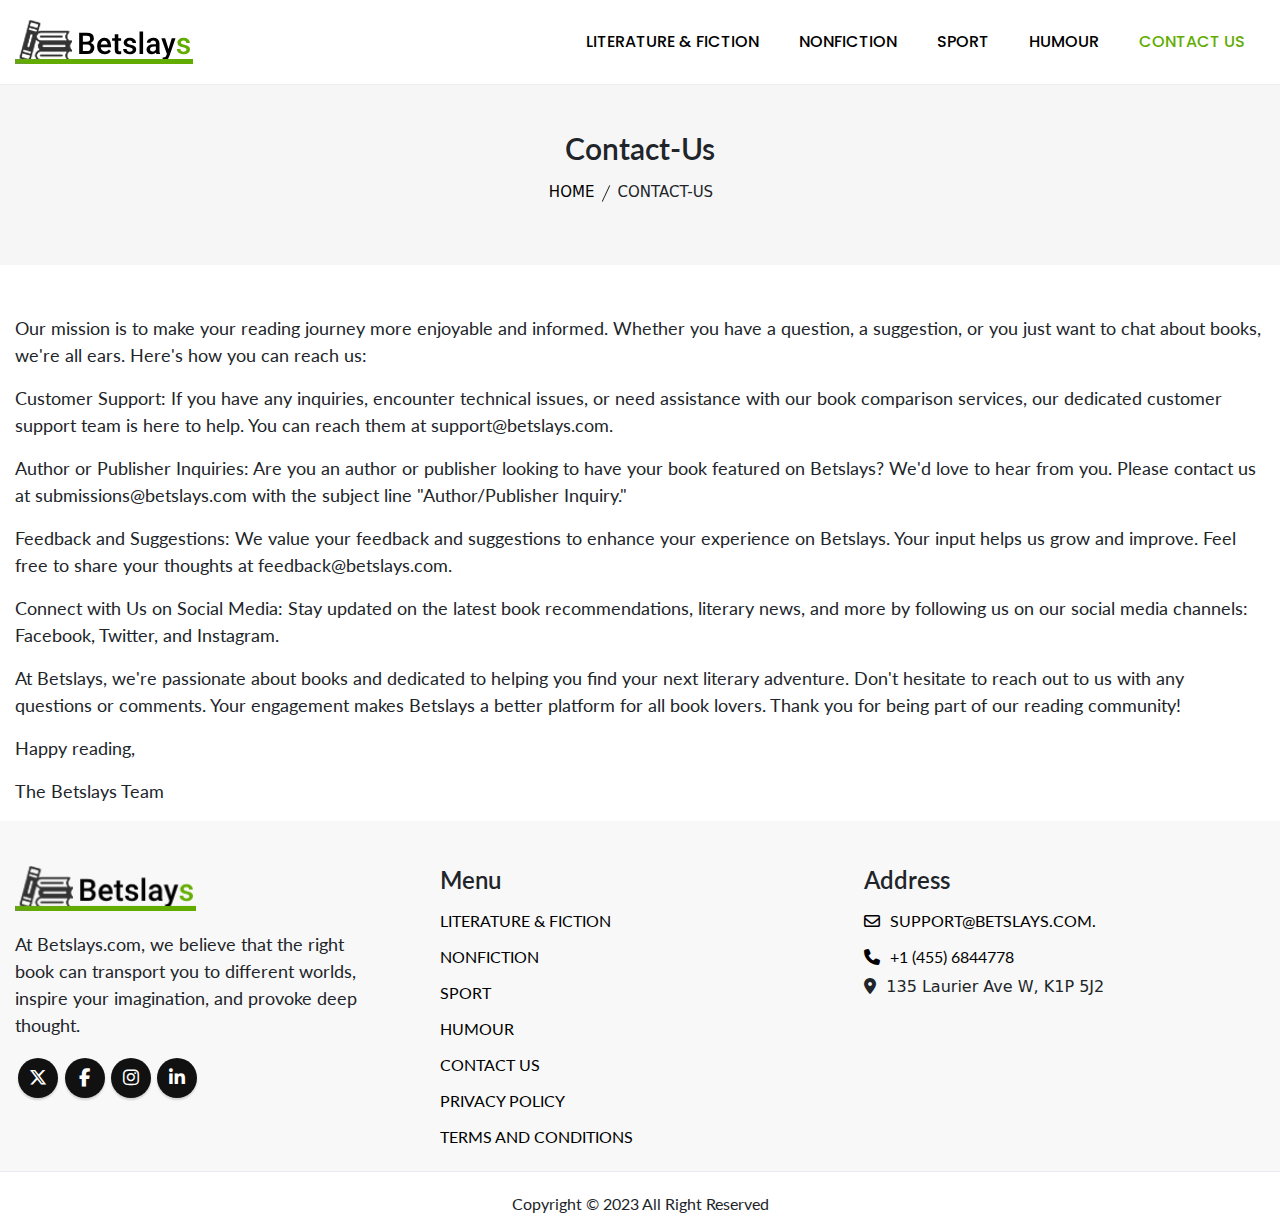
<file: contact-us.html>
<!DOCTYPE html>
<html lang="en">

<head>
    <title> Contact-Us</title>
    <meta charset="utf-8">
    <meta name="viewport" content="width=device-width, initial-scale=1">
    <link href="https://cdn.jsdelivr.net/npm/bootstrap@5.3.2/dist/css/bootstrap.min.css" rel="stylesheet">
    <script src="https://cdn.jsdelivr.net/npm/bootstrap@5.3.2/dist/js/bootstrap.bundle.min.js"></script>
    <link rel="stylesheet" href="css/style.css">
    <link rel="stylesheet" href="css/responsive.css">
    <link rel="stylesheet" href="https://cdnjs.cloudflare.com/ajax/libs/font-awesome/4.7.0/css/font-awesome.css">
    <link rel="stylesheet" href="https://cdnjs.cloudflare.com/ajax/libs/font-awesome/6.4.2/css/all.min.css">
    <link rel="icon" href="img/fav.png" type="image/x-icon">


</head>

<body>
    <!-- Header start form here -->
    <header class="header-area">
        <!-- site-navbar start -->
        <div class="">
            <div class="navbar-area">
                <div class="container">
                    <nav class="site-navbar">
                        <!-- site logo -->
                        <a href="index.html" class="site-logo">
                            <img src="img/logo.png" alt="logo">
                        </a>

                        <!-- site menu/nav -->
                        <ul>
                            <li><a href="literature-&-fiction.html">LITERATURE & FICTION</a></li>
                            <!-- <li><a href="">HORROR </a></li> -->
                            <li><a href="nonfiction.html">NONFICTION </a></li>
                            <li><a href="sports.html">SPORT </a></li>
                            <li><a href="humour.html">HUMOUR </a></li>
                            <li><a href="contact-us.html" class="active"> CONTACT US
                                </a></li>
                        </ul>

                        <!-- nav-toggler for mobile version only -->
                        <button class="nav-toggler">
                            <span></span>
                        </button>
                    </nav>
                </div>
            </div>
        </div>
        <!-- navbar-area end -->


    </header>
    <!-- Header end  here -->
    <main>

        <section class="literature">
            <div class="container">
                <div class="literature-text">
                    <h2> Contact-Us</h2>
                    <ul class="breadcrumb-list">
                        <li> <a href="index.html" title="Back to the home page">Home</a> </li>
                        <li>Contact-Us </li>
                    </ul>
                </div>
            </div>
        </section>
        <section class="literature-para">
            <div class="container">
                <div class="literature-wrapper offer">
                    <p>Our mission is to make your reading journey more enjoyable and informed. Whether you have a
                        question, a suggestion, or you just want to chat about books, we're all ears. Here's how you can
                        reach us:
                    </p>
                    <p>Customer Support: If you have any inquiries, encounter technical issues, or need assistance with
                        our book comparison services, our dedicated customer support team is here to help. You can reach
                        them at support@betslays.com.
                    </p>
                    <p>Author or Publisher Inquiries: Are you an author or publisher looking to have your book featured
                        on Betslays? We'd love to hear from you. Please contact us at submissions@betslays.com with the
                        subject line "Author/Publisher Inquiry."
                    </p>
                    <p>Feedback and Suggestions: We value your feedback and suggestions to enhance your experience on
                        Betslays. Your input helps us grow and improve. Feel free to share your thoughts at
                        feedback@betslays.com.
                    </p>
                    <p>Connect with Us on Social Media: Stay updated on the latest book recommendations, literary news,
                        and more by following us on our social media channels: Facebook, Twitter, and Instagram.
                    </p>
                    <p>At Betslays, we're passionate about books and dedicated to helping you find your next literary
                        adventure. Don't hesitate to reach out to us with any questions or comments. Your engagement
                        makes Betslays a better platform for all book lovers. Thank you for being part of our reading
                        community!
                    </p>
                    <p>Happy reading,
                    </p>
                    <p>The Betslays Team
                    </p>
                </div>
            </div>
        </section>


    </main>
    <!-- footer section start form here -->
    <footer>
        <div class="container">
            <div class="footer-inner">
                <div class="row">
                    <div class="col-lg-4 col-md-4 col-sm-12 col-12">
                        <div class="footer-widget">
                            <a href="index.html">
                                <img src="img/logo.png" alt="">
                            </a>
                            <p>At Betslays.com, we believe that the right book can transport you to different worlds,
                                inspire your imagination, and provoke deep thought.</p>
                            <div class="social-icons-btn">
                                <a class="icons twitter" href="#">
                                    <i class="fa-brands fa-x-twitter"></i>
                                </a>
                                <a class="icons facebook" href="#">
                                    <i class="fa-brands fa-facebook-f"></i>
                                </a>
                                <a class="icons instagram" href="#">
                                    <i class="fa-brands fa-instagram"></i>
                                </a>
                                <a class="icons linkedin" href="#">
                                    <i class="fa-brands fa-linkedin-in"></i>
                                </a>
                            </div>
                        </div>
                    </div>
                    <div class="col-lg-4 col-md-4 col-sm-12 col-12">
                        <div class="footer-widget">
                            <div class="footer-title">
                                <h3>menu</h3>
                            </div>
                            <div class="footer-list">
                                <ul>
                                    <li><a href="literature-&-fiction.html" class="active">LITERATURE & FICTION</a></li>
                                    <!-- <li><a href="">HORROR </a></li> -->
                                    <li><a href="nonfiction.html">NONFICTION </a></li>
                                    <li><a href="sports.html">SPORT </a></li>
                                    <li><a href="humour.html">HUMOUR </a></li>
                                    <li><a href="contact-us.html"> CONTACT US
                                        </a></li>
                                    <li><a href="privacy-policy.html">Privacy Policy </a></li>
                                    <li><a href="terms-and-conditions.html"> Terms and Conditions
                                        </a></li>
                                </ul>
                            </div>
                        </div>
                    </div>
                    <div class="col-lg-4 col-md-4 col-sm-12 col-12">
                        <div class="footer-widget">
                            <div class="footer-title">
                                <h3>Address</h3>
                            </div>
                            <div class="footer-list">
                                <ul class="contact-details">
                                    <li><a href="mailto:support@betslays.com."><i
                                                class="fa-regular fa-envelope"></i>support@betslays.com.
                                        </a></li>
                                    <li><a href="tel:+1(455)6844778"><i class="fa-solid fa-phone"></i>+1 (455) 6844778

                                        </a></li>
                                    <li><i class="fa-solid fa-location-dot"></i>135 Laurier Ave W, K1P 5J2
                                    </li>
                                </ul>
                            </div>
                        </div>
                    </div>
                </div>
            </div>
        </div>
        <div class="footer-bottom">
            <div class="container">
                <div class="Copyright">
                    <p>Copyright © 2023 All Right Reserved</p>
                </div>
            </div>
        </div>
    </footer>
    <!-- footer section end  here -->



    <script src="https://ajax.googleapis.com/ajax/libs/jquery/3.7.1/jquery.min.js"></script>
    <script>
        $(document).ready(function () {
            $(window).scroll(function () {
                var header = $(".header-area");
                header.toggleClass("sticky", $(window).scrollTop() > 0);
            });
        });
    </script>
    <script src="js/index.js"></script>
    <script src="https://ajax.googleapis.com/ajax/libs/jquery/3.6.4/jquery.min.js"></script>


</body>

</html>
</file>
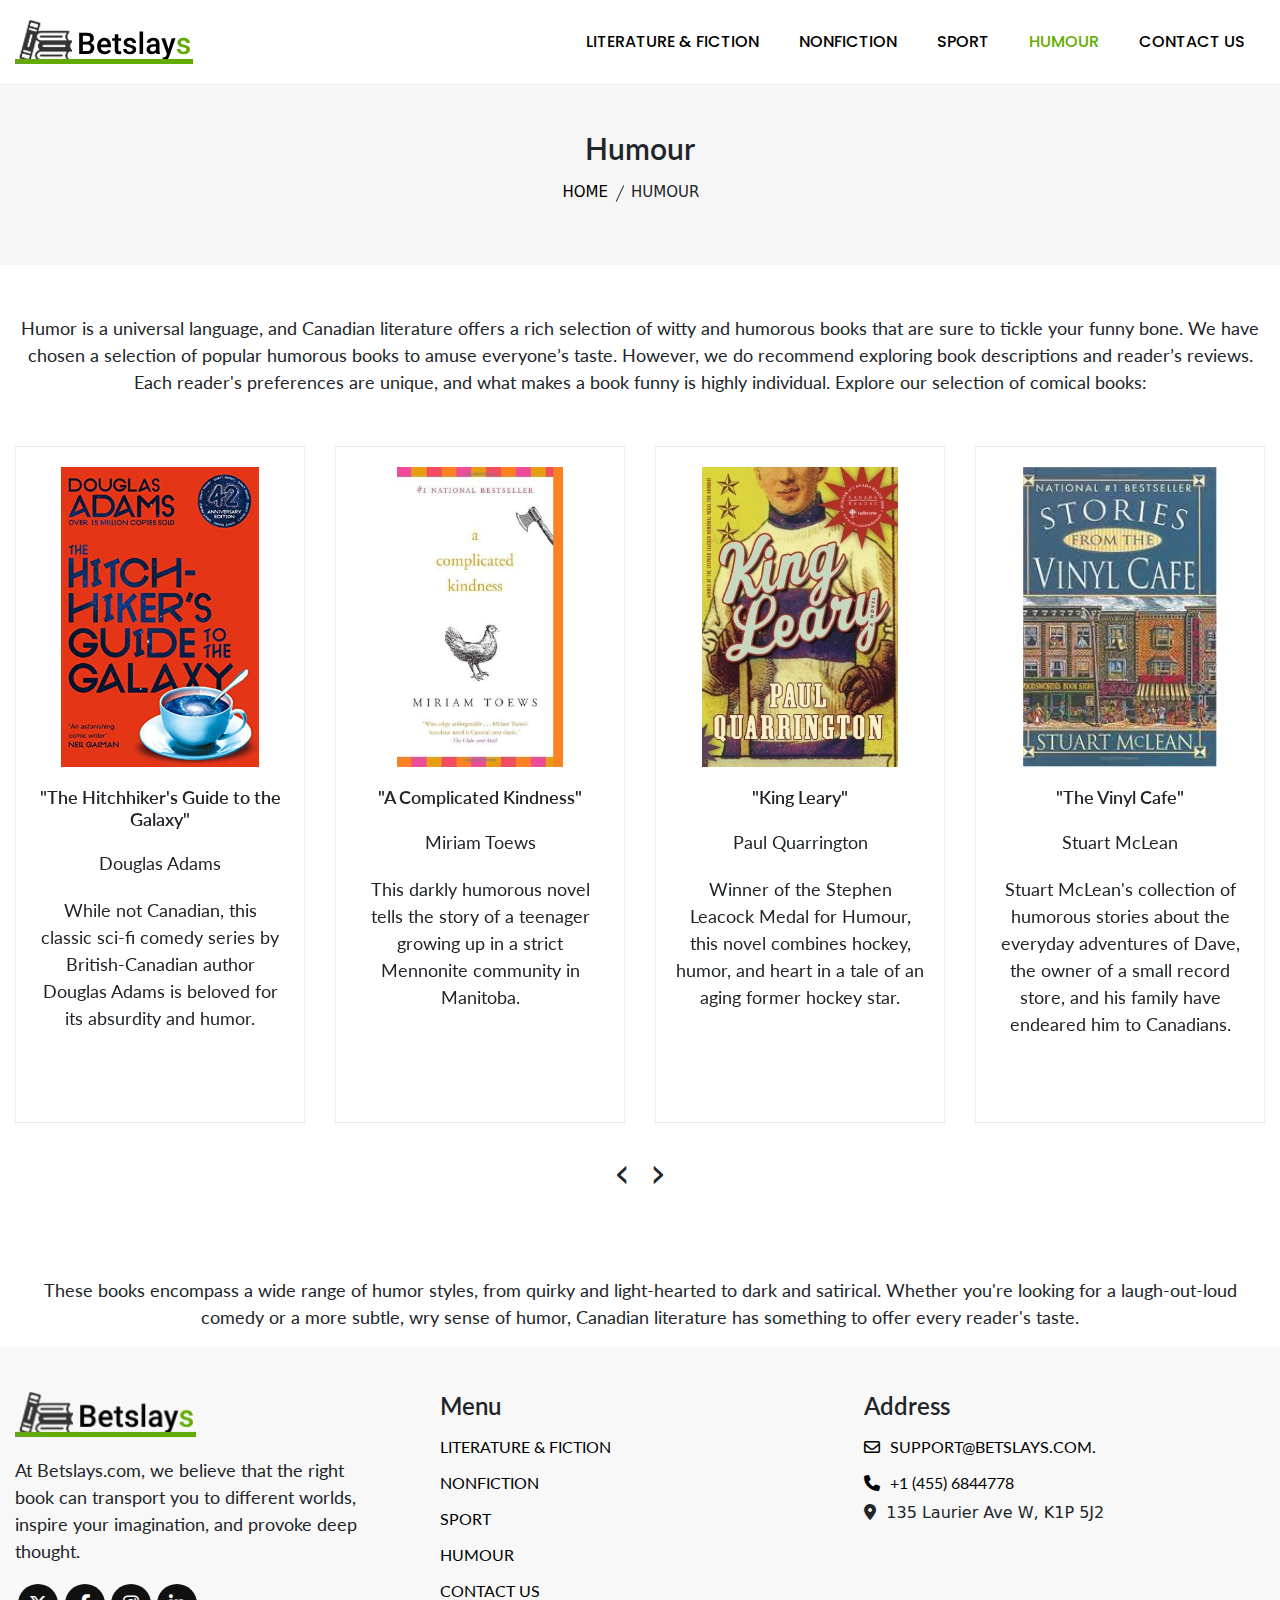
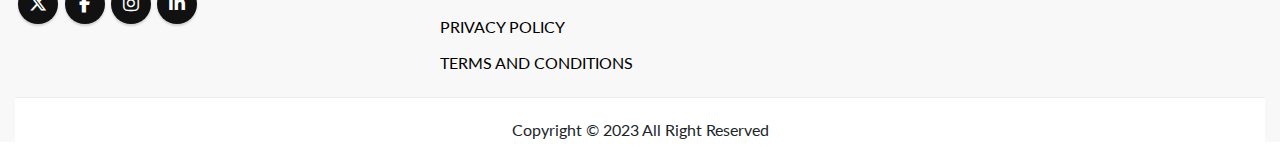
<file: humour.html>
<!DOCTYPE html>
<html lang="en">

<head>
    <title>Humour</title>
    <meta charset="utf-8">
    <meta name="viewport" content="width=device-width, initial-scale=1">
    <link href="https://cdn.jsdelivr.net/npm/bootstrap@5.3.2/dist/css/bootstrap.min.css" rel="stylesheet">
    <script src="https://cdn.jsdelivr.net/npm/bootstrap@5.3.2/dist/js/bootstrap.bundle.min.js"></script>
    <link rel="stylesheet" href="css/style.css">
    <link rel="stylesheet" href="css/responsive.css">
    <link rel="stylesheet" href="https://cdnjs.cloudflare.com/ajax/libs/font-awesome/4.7.0/css/font-awesome.css">
    <link rel="stylesheet" href="https://cdnjs.cloudflare.com/ajax/libs/font-awesome/6.4.2/css/all.min.css">
    <link rel="icon" href="img/fav.png" type="image/x-icon">
    <link rel="stylesheet"
        href="https://cdnjs.cloudflare.com/ajax/libs/OwlCarousel2/2.3.4/assets/owl.theme.default.min.css">
    <link rel="stylesheet" href="https://cdnjs.cloudflare.com/ajax/libs/OwlCarousel2/2.3.4/assets/owl.carousel.min.css">
</head>

<body>
    <!-- Header start form here -->
    <header class="header-area">
        <!-- site-navbar start -->
        <div class="">
            <div class="navbar-area">
                <div class="container">
                    <nav class="site-navbar">
                        <!-- site logo -->
                        <a href="index.html" class="site-logo">
                            <img src="img/logo.png" alt="logo">
                        </a>

                        <!-- site menu/nav -->
                        <ul>
                            <li><a href="literature-&-fiction.html">LITERATURE & FICTION</a></li>
                            <!-- <li><a href="">HORROR </a></li> -->
                            <li><a href="nonfiction.html">NONFICTION </a></li>
                            <li><a href="sports.html">SPORT </a></li>
                            <li><a href="humour.html" class="active">HUMOUR </a></li>
                            <li><a href="contact-us.html"> CONTACT US
                                </a></li>
                        </ul>

                        <!-- nav-toggler for mobile version only -->
                        <button class="nav-toggler">
                            <span></span>
                        </button>
                    </nav>
                </div>
            </div>
        </div>
        <!-- navbar-area end -->


    </header>
    <!-- Header end  here -->
    <main>

        <section class="literature">
            <div class="container">
                <div class="literature-text">
                    <h2>Humour</h2>
                    <ul class="breadcrumb-list">
                        <li> <a href="index.html" title="Back to the home page">Home</a> </li>
                        <li>HUMOUR </li>
                    </ul>
                </div>
            </div>
        </section>
        <section class="literature-para">
            <div class="container">
                <div class="literature-wrapper">
                    <p>Humor is a universal language, and Canadian literature offers a rich selection of witty and
                        humorous books that are sure to tickle your funny bone. We have chosen a selection of popular
                        humorous books to amuse everyone’s taste. However, we do recommend exploring book descriptions
                        and reader’s reviews. Each reader's preferences are unique, and what makes a book funny is
                        highly individual. Explore our selection of comical books:
                    </p>
                </div>
            </div>
        </section>
        <section class="fiction">
            <div class="container">

                <div class="heartbreaking">
                    <div class="owl-carousel">
                        <div class="addie">
                            <div class="sellers-wrappre">
                                <div class="sellers-images">
                                    <a href="https://www.amazon.ca/Hitchhikers-Guide-Galaxy-Boxset-Collection/dp/1 529044197/ref=asc_df_1529044197/?tag=googleshopc0c-20&linkCode=d "
                                        target="_blank"> <img src="img/Douglas-Adams.jpg" alt=""></a>
                                </div>
                                <div class="sellers-text">
                                    <h4>"The Hitchhiker's Guide to the Galaxy"</h4>
                                    <p> Douglas Adams
                                    </p>
                                    <p>While not Canadian, this classic sci-fi comedy series by British-Canadian author
                                        Douglas Adams is beloved for its absurdity and humor.
                                    </p>
                                </div>
                            </div>
                        </div>
                        <div class="addie">
                            <div class="sellers-wrappre">
                                <div class="sellers-images">
                                    <a href="https://www.indigo.ca/en-ca/a-complicated-kindness/9780735273955.ht ml?s_campaign=goo-SmartShop_Books_EN&gclid=Cj0KCQjwy4KqBhD0A RIsAEbCt6gxU2YJOFyH5NUYaqvbv17gCD9e5m4UJSTOezMyVs4a7hHLv D8qv8aAvYeEALw_wcB&gclsrc=aw.ds 
                                    " target="_blank"> <img src="img/Miriam-Toews.jpg" alt=""></a>
                                </div>
                                <div class="sellers-text">
                                    <h4>"A Complicated Kindness"</h4>
                                    <p>Miriam Toews
                                    </p>
                                    <p>This darkly humorous novel tells the story of a teenager growing up in a strict
                                        Mennonite community in Manitoba.

                                    </p>
                                </div>
                            </div>
                        </div>
                        <div class="addie">
                            <div class="sellers-wrappre">
                                <div class="sellers-images">
                                    <a href="https://www.indigo.ca/en-ca/king-leary/9780385666015.html?s_campaig n=goo-SmartShop_Books_EN&gclid=Cj0KCQjwy4KqBhD0ARIsAEbCt6hoU DVsNMQ97lbwp1Q_K8nwo8jlPOuNMLqS7Cu0Tj976FC31RK63nAaAgLnE ALw_wcB&gclsrc=aw.ds 
                                    " target="_blank"> <img src="img/king.jpg" alt=""></a>
                                </div>
                                <div class="sellers-text">
                                    <h4>"King Leary" </h4>
                                    <p> Paul Quarrington
                                    </p>
                                    <p>Winner of the Stephen Leacock Medal for Humour, this novel combines hockey,
                                        humor, and heart in a tale of an aging former hockey star.
                                    </p>
                                </div>
                            </div>
                        </div>
                        <div class="addie">
                            <div class="sellers-wrappre">
                                <div class="sellers-images">
                                    <a href="https://www.indigo.ca/en-ca/stories-from-the-vinyl-cafe/9780143169710. html?s_campaign=goo-SmartShop_Books_EN&gclid=Cj0KCQjwy4KqBhD0 ARIsAEbCt6gmF1jcU6rw_h51xPKt6n9O8kHqAQ-hYJwkKIaqnpbydzkVVs8 0ojYaAm3AEALw_wcB&gclsrc=aw.ds
                                    " target="_blank"> <img src="img/download2.jpg" alt=""></a>
                                </div>
                                <div class="sellers-text">
                                    <h4>"The Vinyl Cafe" </h4>
                                    <p> Stuart McLean
                                    </p>
                                    <p>Stuart McLean's collection of humorous stories about the everyday adventures of
                                        Dave, the owner of a small record store, and his family have endeared him to
                                        Canadians.
                                    </p>
                                </div>
                            </div>
                        </div>
                        <div class="addie">
                            <div class="sellers-wrappre">
                                <div class="sellers-images">
                                    <a href="https://www.amazon.ca/Funny-Boy-Penguin-Modern-Classics/dp/077100 1754/ref=asc_df_0771001754/?tag=googleshopc0c-20&linkCode=df0&hv adid=335384128052&hvpos=&hvnetw=g&hvrand=1336403881125366245 8&hvpone=&hvptwo=&hvqmt=&hvdev=c&hvdvcmdl=&hvlocint=&hvlocphy= 20121&hvtargid=pla-818151289106&psc=1 
                                    " target="_blank"> <img src="img/funny.jpg" alt=""></a>
                                </div>
                                <div class="sellers-text">
                                    <h4>"Funny Boy" </h4>
                                    <p> Shyam Selvadurai
                                    </p>
                                    <p>This novel tells the coming-of-age story of a young boy in Sri Lanka, touching on
                                        themes of identity, sexuality, and humor.
                                    </p>
                                </div>
                            </div>
                        </div>
                        <div class="addie">
                            <div class="sellers-wrappre">
                                <div class="sellers-images">
                                    <a href=" https://www.abebooks.co.uk/9780771047589/Best-Laid-Plans-Fallis-Terry -0771047584/plp 
                                    " target="_blank"> <img src="img/best.jpg" alt=""></a>
                                </div>
                                <div class="sellers-text">
                                    <h4>"The Best Laid Plans" </h4>
                                    <p> Terry Fallis

                                    </p>
                                    <p> A political satire that humorously explores Canadian politics and the
                                        misadventures of its protagonist.
                                    </p>
                                </div>
                            </div>
                        </div>
                        <div class="addie">
                            <div class="sellers-wrappre">
                                <div class="sellers-images">
                                    <a href=" https://www.thriftbooks.com/w/the-spellman-files_lisa-lutz/277253/item/ 8820675/?utm_source=google&utm_medium=cpc&utm_campaign=pmax_ canada_high&utm_adgroup=&utm_term=&utm_content=&gclid=Cj0KCQjw y4KqBhD0ARIsAEbCt6iSQqAxG_RXrS2BBwif15XoNTc4a4DBIYWyHf2X2vl H2DD5EGzV-QsaAhh4EALw_wcB#isbn=1416532404&idiq=8820675"
                                        target="_blank"> <img src="img/files.jpg" alt=""></a>
                                </div>
                                <div class="sellers-text">
                                    <h4>"The Spellman Files" </h4>
                                    <p>Lisa Lutz
                                    </p>
                                    <p> Although the author is not Canadian, this comedic mystery series is filled with
                                        eccentric characters and humorous situations.
                                    </p>
                                </div>
                            </div>
                        </div>
                        <div class="addie">
                            <div class="sellers-wrappre">
                                <div class="sellers-images">
                                    <a href=" https://www.thriftbooks.com/w/how-to-live-safely-in-a-science-fictional-un iverse_charles-yu/297825/item/15547288/?utm_source=google&utm_me dium=cpc&utm_campaign=pmax_canada_high&utm_adgroup=&utm_term =&utm_content=&gclid=Cj0KCQjwy4KqBhD0ARIsAEbCt6iOnfnAQ3dQy6xz cSKOqJ6F4B0ZQYel_Yt_PZrmdr0-vZoF_o8CLRcaAi_sEALw_wcB#isbn=03 07739457&idiq=15547288 
                                    " target="_blank"> <img src="img/how.jpg" alt=""></a>
                                </div>
                                <div class="sellers-text">
                                    <h4>"How to Live Safely in a Science Fictional Universe"</h4>
                                    <p> Charles Yu </p>
                                    <p> A unique blend of science fiction and humor that explores time travel and
                                        self-discovery.
                                    </p>
                                </div>
                            </div>
                        </div>
                        <div class="addie">
                            <div class="sellers-wrappre">
                                <div class="sellers-images">
                                    <a href="https://www.amazon.ca/Something-Fierce-Memoirs-Revolutionary-Daught er/dp/0345813820/ref=asc_df_0345813820/?tag=googleshopc0c-20&link Code=df0&hvadid=292965301903&hvpos=&hvnetw=g&hvrand=10446148 367902014305&hvpone=&hvptwo=&hvqmt=&hvdev=c&hvdvcmdl=&hvloci 
                                    nt=&hvlocphy=20121&hvtargid=pla-634240398157&psc=1" target="_blank"> <img
                                            src="img/thesss.jpg" alt=""></a>
                                </div>
                                <div class="sellers-text">
                                    <h4>"Something Fierce"</h4>
                                    <p> Carmen Aguirre
                                    </p>
                                    <p> This memoir combines humor and adventure in the true story of a young girl
                                        growing up in the underground world of South American
                                        revolutionaries.
                                    </p>
                                </div>
                            </div>
                        </div>
                        <div class="addie">
                            <div class="sellers-wrappre">
                                <div class="sellers-images">
                                    <a href="https://www.indigo.ca/en-ca/the-day-the-world-came-to-town-updated-edit ion-9%2F11-in-gander-newfoundland/9780063005983.html?s_campaign= goo-SmartShop_Books_EN&gclid=Cj0KCQjwy4KqBhD0ARIsAEbCt6juih7FX 8NgXo-MnRwsgqJ0DqSKAXkdQ_NIvBMkHmxWMhCzdH-PldQaAlKyEALw_ wcB&gclsrc=aw.ds 
                                    " target="_blank"> <img src="img/day.jpg" alt=""></a>
                                </div>
                                <div class="sellers-text">
                                    <h4>The Day the World Came to Town"</h4>
                                    <p> Jim DeFede
                                    </p>
                                    <p> While not a humor book, this heartwarming and often humorous true story recounts
                                        the events in a small Canadian town when 38 planes were diverted there on
                                        September 11, 2001.
                                    </p>
                                </div>
                            </div>
                        </div>
                    </div>
                </div>

            </div>
        </section>

        <section class="literature-para">
            <div class="container">
                <div class="literature-wrapper">
                    <p>These books encompass a wide range of humor styles, from quirky and light-hearted to dark and
                        satirical. Whether you're looking for a laugh-out-loud comedy or a more subtle, wry sense of
                        humor, Canadian literature has something to offer every reader's taste.
                    </p>
                </div>
            </div>
        </section>

    </main>
    <!-- footer section start form here -->
    <footer>
        <div class="container">
            <div class="footer-inner">
                <div class="row">
                    <div class="col-lg-4 col-md-4 col-sm-12 col-12">
                        <div class="footer-widget">
                            <a href="index.html">
                                <img src="img/logo.png" alt="">
                            </a>
                            <p>At Betslays.com, we believe that the right book can transport you to different worlds,
                                inspire your imagination, and provoke deep thought.</p>
                            <div class="social-icons-btn">
                                <a class="icons twitter" href="#">
                                    <i class="fa-brands fa-x-twitter"></i>
                                </a>
                                <a class="icons facebook" href="#">
                                    <i class="fa-brands fa-facebook-f"></i>
                                </a>
                                <a class="icons instagram" href="#">
                                    <i class="fa-brands fa-instagram"></i>
                                </a>
                                <a class="icons linkedin" href="#">
                                    <i class="fa-brands fa-linkedin-in"></i>
                                </a>
                            </div>
                        </div>
                    </div>
                    <div class="col-lg-4 col-md-4 col-sm-12 col-12">
                        <div class="footer-widget">
                            <div class="footer-title">
                                <h3>menu</h3>
                            </div>
                            <div class="footer-list">
                                <ul>
                                    <li><a href="literature-&-fiction.html" class="active">LITERATURE & FICTION</a></li>
                                    <!-- <li><a href="">HORROR </a></li> -->
                                    <li><a href="nonfiction.html">NONFICTION </a></li>
                                    <li><a href="sports.html">SPORT </a></li>
                                    <li><a href="humour.html">HUMOUR </a></li>
                                    <li><a href="contact-us.html"> CONTACT US
                                        </a></li>
                                    <li><a href="privacy-policy.html">Privacy Policy </a></li>
                                    <li><a href="terms-and-conditions.html"> Terms and Conditions
                                        </a></li>
                                </ul>
                            </div>
                        </div>
                    </div>
                    <div class="col-lg-4 col-md-4 col-sm-12 col-12">
                        <div class="footer-widget">
                            <div class="footer-title">
                                <h3>Address</h3>
                            </div>
                            <div class="footer-list">
                                <ul class="contact-details">
                                    <li><a href="mailto:support@betslays.com."><i
                                                class="fa-regular fa-envelope"></i>support@betslays.com.
                                        </a></li>
                                    <li><a href="tel:+1(455)6844778"><i class="fa-solid fa-phone"></i>+1 (455) 6844778

                                        </a></li>
                                    <li><i class="fa-solid fa-location-dot"></i>135 Laurier Ave W, K1P 5J2
                                    </li>

                                </ul>
                            </div>
                        </div>
                    </div>
                </div>
            </div>
            <div class="footer-bottom">
                <div class="container">
                    <div class="Copyright">
                        <p>Copyright © 2023 All Right Reserved</p>
                    </div>
                </div>
            </div>
        </div>
    </footer>
    <!-- footer section end  here -->


    <script src="js/index.js"></script>
    <script src="https://ajax.googleapis.com/ajax/libs/jquery/3.7.1/jquery.min.js"></script>
    <script>
        $(document).ready(function () {
            $(window).scroll(function () {
                var header = $(".header-area");
                header.toggleClass("sticky", $(window).scrollTop() > 0);
            });
        });
    </script>
    <script src="https://ajax.googleapis.com/ajax/libs/jquery/3.6.4/jquery.min.js"></script>
    <script src="https://cdnjs.cloudflare.com/ajax/libs/OwlCarousel2/2.3.4/owl.carousel.min.js"></script>
    <script>
        $('.owl-carousel').owlCarousel({
            loop: true,
            margin: 30,
            autoplay: true,
            responsiveClass: true,
            responsive: {
                0: {
                    items: 1,
                    nav: false
                },
                600: {
                    items: 2,
                    nav: false
                },
                1000: {
                    items: 4,
                    nav: false,
                    loop: true
                }
            }
        })
    </script>

</body>

</html>
</file>
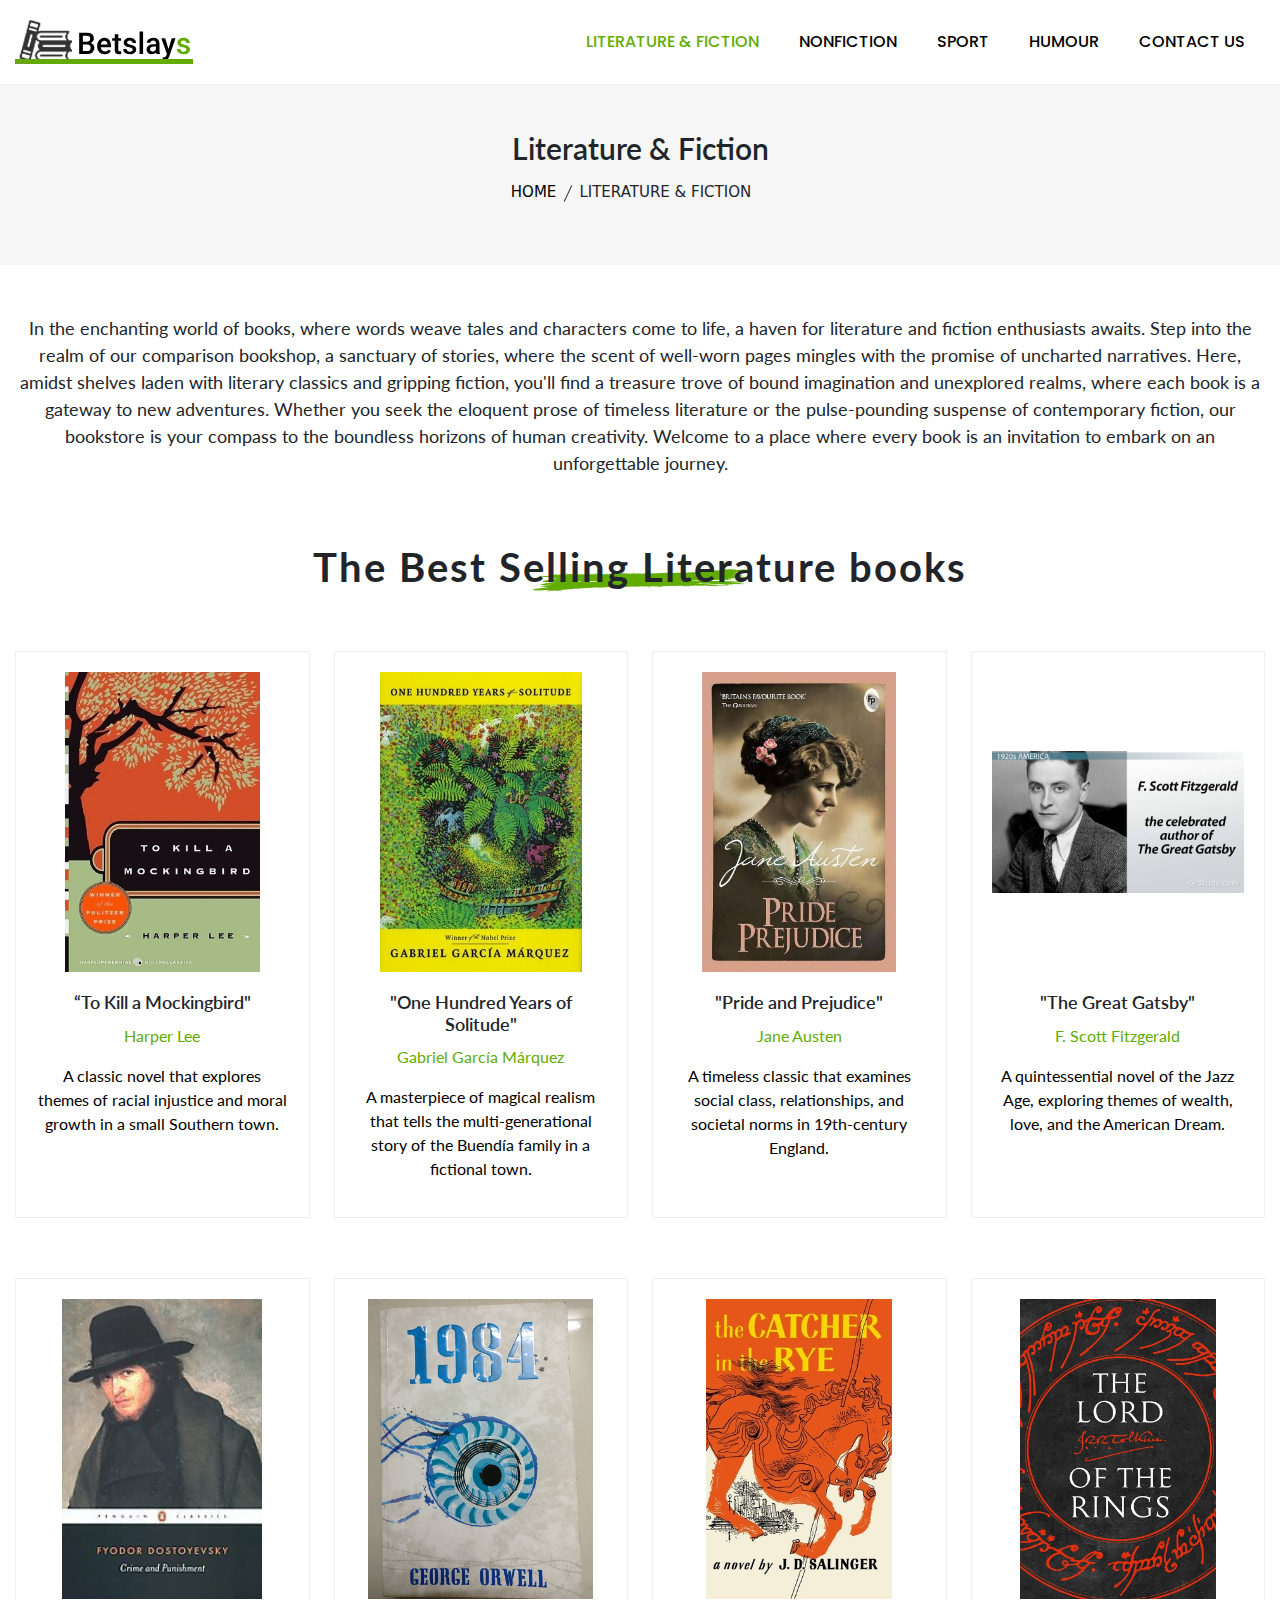
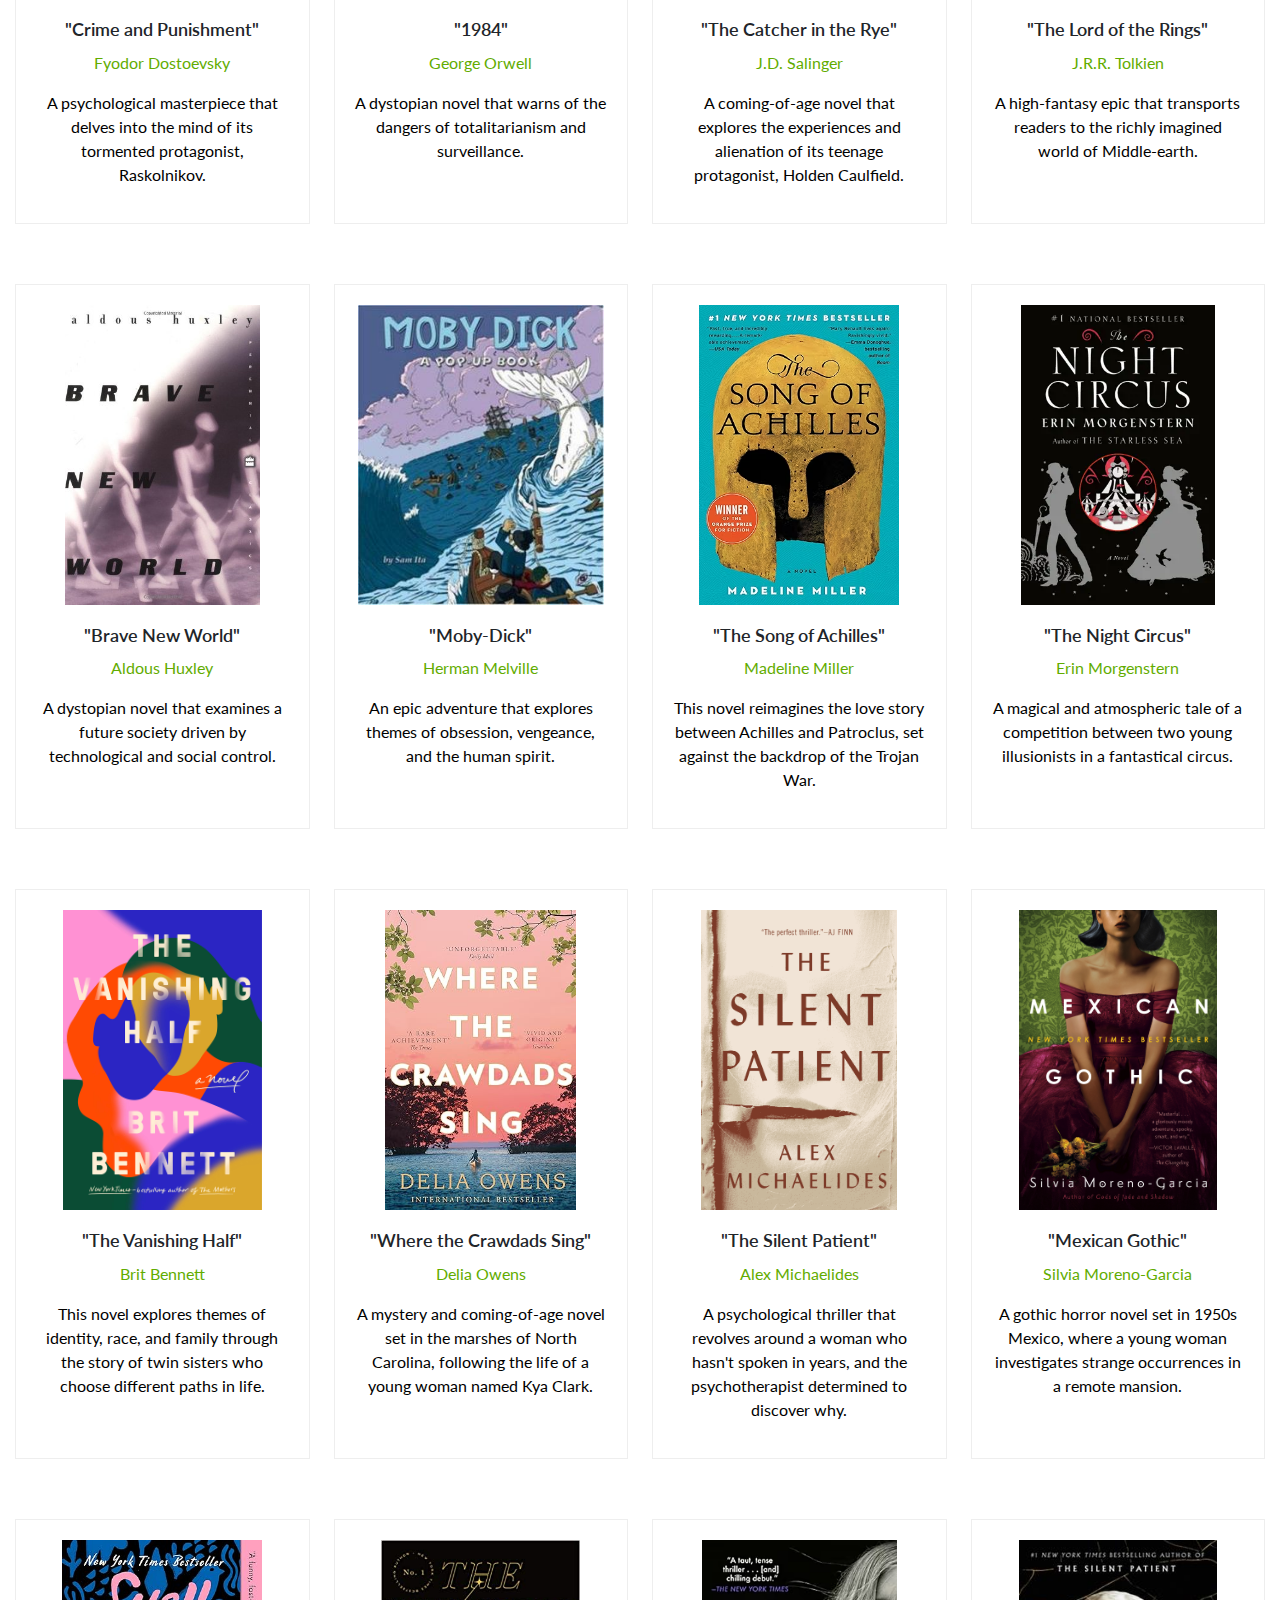
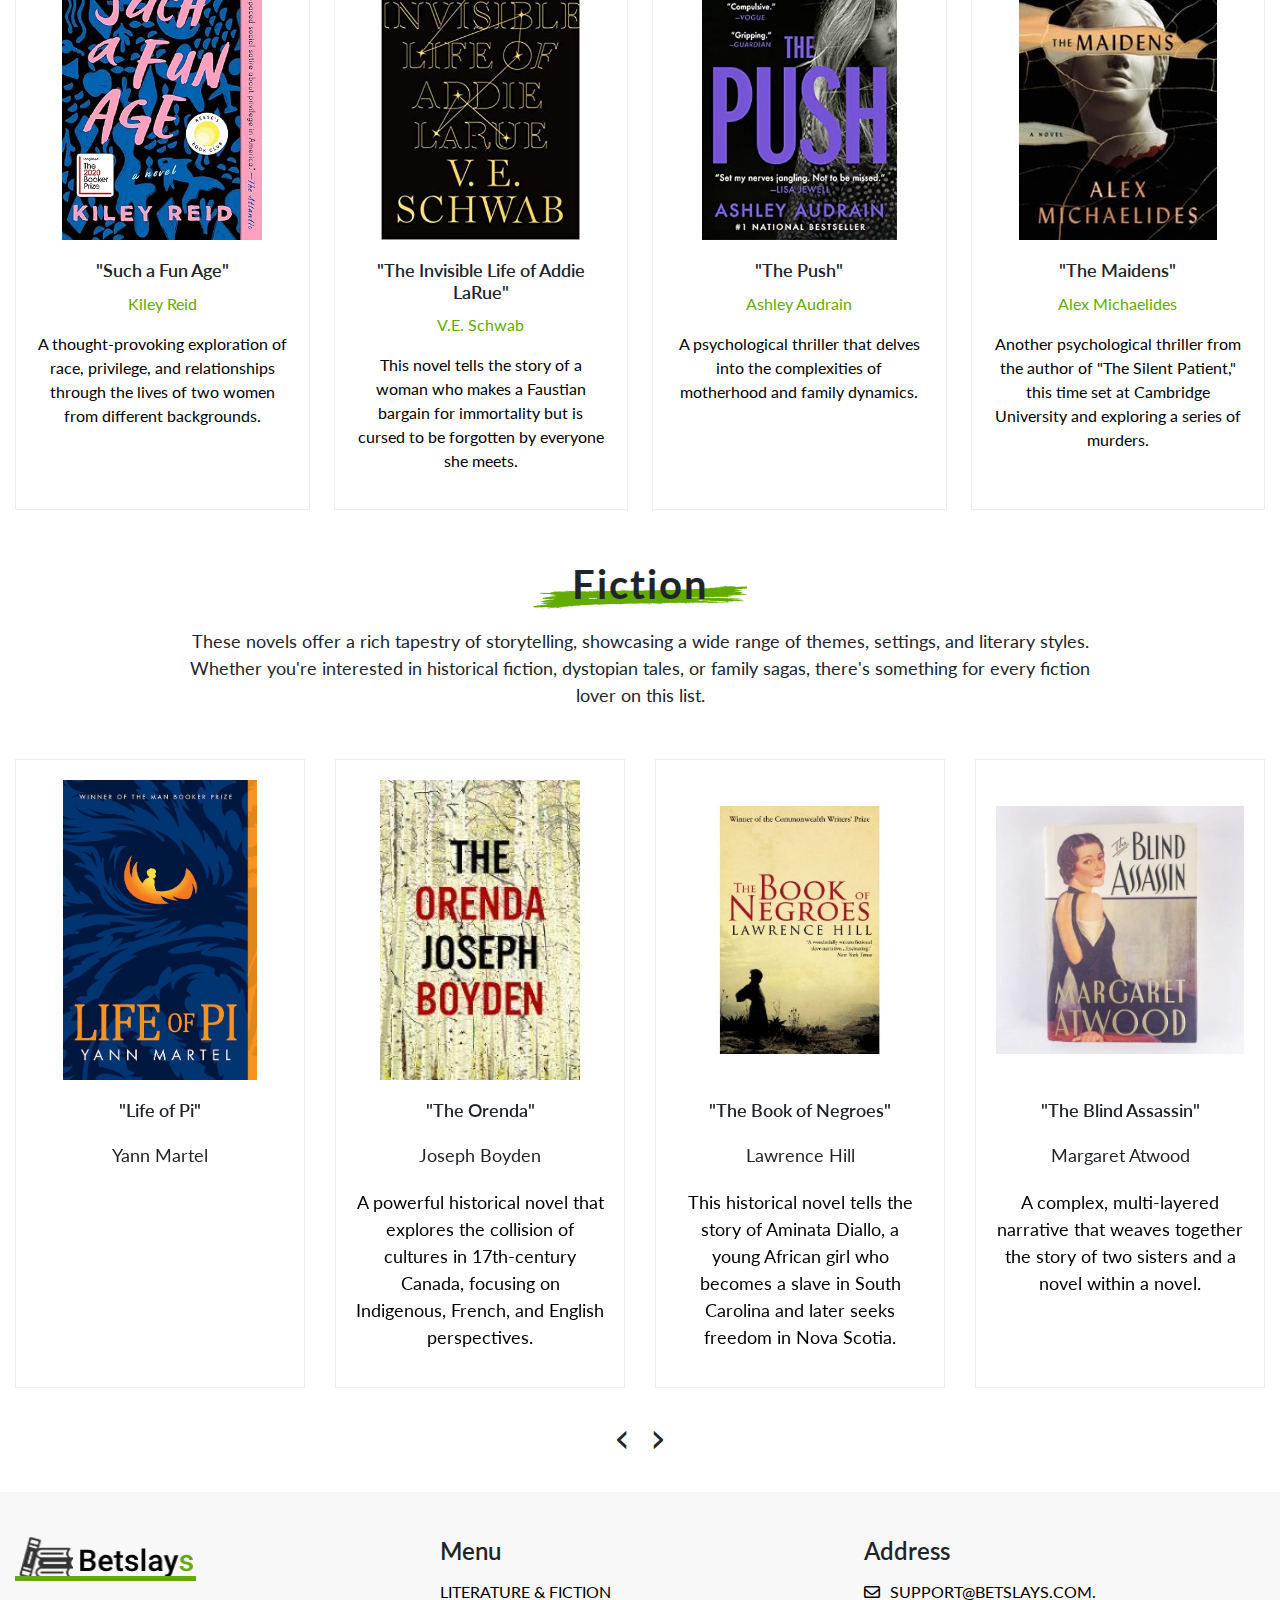
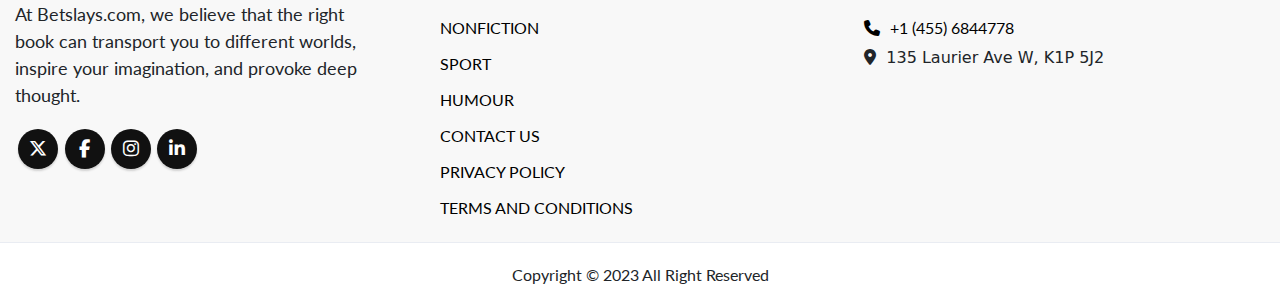
<file: literature-&-fiction.html>
<!DOCTYPE html>
<html lang="en">

<head>
    <title>Literature & Fiction</title>
    <meta charset="utf-8">
    <meta name="viewport" content="width=device-width, initial-scale=1">
    <link href="https://cdn.jsdelivr.net/npm/bootstrap@5.3.2/dist/css/bootstrap.min.css" rel="stylesheet">
    <script src="https://cdn.jsdelivr.net/npm/bootstrap@5.3.2/dist/js/bootstrap.bundle.min.js"></script>
    <link rel="stylesheet" href="css/style.css">
    <link rel="stylesheet" href="css/responsive.css">
    <link rel="stylesheet" href="https://cdnjs.cloudflare.com/ajax/libs/font-awesome/4.7.0/css/font-awesome.css">
    <link rel="stylesheet" href="https://cdnjs.cloudflare.com/ajax/libs/font-awesome/6.4.2/css/all.min.css">
    <link rel="icon" href="img/fav.png" type="image/x-icon">
    <link rel="stylesheet"
        href="https://cdnjs.cloudflare.com/ajax/libs/OwlCarousel2/2.3.4/assets/owl.theme.default.min.css">
    <link rel="stylesheet" href="https://cdnjs.cloudflare.com/ajax/libs/OwlCarousel2/2.3.4/assets/owl.carousel.min.css">

</head>

<body>
    <!-- Header start form here -->
    <header class="header-area">
        <!-- site-navbar start -->
        <div class="">
            <div class="navbar-area">
                <div class="container">
                    <nav class="site-navbar">
                        <!-- site logo -->
                        <a href="index.html" class="site-logo">
                            <img src="img/logo.png" alt="logo">
                        </a>

                        <!-- site menu/nav -->
                        <ul>
                            <li><a href="literature-&-fiction.html" class="active">LITERATURE & FICTION</a></li>
                            <!-- <li><a href="">HORROR </a></li> -->
                            <li><a href="nonfiction.html">NONFICTION </a></li>
                            <li><a href="sports.html">SPORT </a></li>
                            <li><a href="humour.html">HUMOUR </a></li>
                            <li><a href="contact-us.html"> CONTACT US
                                </a></li>
                        </ul>

                        <!-- nav-toggler for mobile version only -->
                        <button class="nav-toggler">
                            <span></span>
                        </button>
                    </nav>
                </div>
            </div>
        </div>
        <!-- navbar-area end -->


    </header>
    <!-- Header end  here -->
    <main>

        <section class="literature">
            <div class="container">
                <div class="literature-text">
                    <h2>Literature & Fiction</h2>
                    <ul class="breadcrumb-list">
                        <li> <a href="index.html" title="Back to the home page">Home</a> </li>
                        <li> Literature & Fiction </li>
                    </ul>
                </div>
            </div>
        </section>
        <section class="literature-para">
            <div class="container">
                <div class="literature-wrapper">
                    <p>In the enchanting world of books, where words weave tales and characters come to life, a haven
                        for literature and fiction enthusiasts awaits. Step into the realm of our comparison bookshop, a
                        sanctuary of stories, where the scent of well-worn pages mingles with the promise of uncharted
                        narratives. Here, amidst shelves laden with
                        literary classics and gripping fiction, you'll find a treasure trove of bound imagination and
                        unexplored realms, where each book is a gateway to new adventures. Whether you seek the eloquent
                        prose of timeless literature or the pulse-pounding suspense of contemporary fiction, our
                        bookstore is your compass to the boundless horizons of human creativity. Welcome to a place
                        where every book is an invitation to embark on an unforgettable journey. </p>
                </div>
            </div>
        </section>
        <section class="unforgettable">
            <div class="container">
                <div class="unforgettable-journey">
                    <h2>The Best Selling Literature books
                        <img src="img/shape.png" alt="">
                    </h2>
                </div>
                <div class="journey">
                    <div class="row">
                        <div class="col-lg-3 col-md-6 col-12">
                            <div class="sellers-liter">
                                <div class="sellers-images">
                                    <a href="https://www.goodreads.com/book/show/2657.To_Kill_a_Mockingbird">
                                        <img src="img/to-kill.jpg" alt="killl">
                                    </a>
                                </div>
                                <div class="sellers-text">
                                    <h4>“To Kill a Mockingbird"
                                    </h4>
                                    <p> Harper Lee</p>
                                    <p class="classic">A classic novel that explores themes of racial injustice and
                                        moral growth in a
                                        small Southern town.
                                    </p>
                                </div>
                            </div>
                        </div>
                        <div class="col-lg-3 col-md-6 col-12">
                            <div class="sellers-liter">
                                <div class="sellers-images">
                                    <a href="https://www.goodreads.com/book/show/320.One_Hundred_Years_of_Solitude">
                                        <img src="img/320.jpg" alt="killl">
                                    </a>
                                </div>
                                <div class="sellers-text">
                                    <h4>"One Hundred Years of Solitude"
                                    </h4>
                                    <p> Gabriel García Márquez</p>
                                    <p class="classic">A masterpiece of magical realism that tells the
                                        multi-generational story of the
                                        Buendía family in a fictional town.
                                    </p>
                                </div>
                            </div>
                        </div>
                        <div class="col-lg-3 col-md-6 col-12">
                            <div class="sellers-liter">
                                <div class="sellers-images">
                                    <a href="https://maroonpaper.com/book-review/pride-and-prejudice-by-jane-austen/">
                                        <img src="img/just-fun.jpg" alt="killl">
                                    </a>
                                </div>
                                <div class="sellers-text">
                                    <h4>"Pride and Prejudice"
                                    </h4>
                                    <p>Jane Austen</p>
                                    <p class="classic">A timeless classic that examines social class, relationships, and
                                        societal norms
                                        in 19th-century England.
                                    </p>
                                </div>
                            </div>
                        </div>
                        <div class="col-lg-3 col-md-6 col-12">
                            <div class="sellers-liter">
                                <div class="sellers-images">
                                    <a href="https://study.com/academy/lesson/why-was-the-great-gatsby-written.html ">
                                        <img src="img/Great.jpg" alt="killl">
                                    </a>
                                </div>
                                <div class="sellers-text">
                                    <h4>"The Great Gatsby"
                                    </h4>
                                    <p>F. Scott Fitzgerald</p>
                                    <p class="classic">A quintessential novel of the Jazz Age, exploring themes of
                                        wealth, love, and the American Dream.
                                    </p>
                                </div>
                            </div>
                        </div>
                    </div>
                </div>
                <div class="journey">
                    <div class="row">
                        <div class="col-lg-3 col-md-6 col-12">
                            <div class="sellers-liter">
                                <div class="sellers-images">
                                    <a href="https://www.goodreads.com/book/show/7144.Crime_and_Punishment">
                                        <img src="img/Crime.jpg" alt="killl">
                                    </a>
                                </div>
                                <div class="sellers-text">
                                    <h4>"Crime and Punishment"
                                    </h4>
                                    <p> Fyodor Dostoevsky</p>
                                    <p class="classic">A psychological masterpiece that delves into the mind of its
                                        tormented protagonist, Raskolnikov.

                                    </p>
                                </div>
                            </div>
                        </div>
                        <div class="col-lg-3 col-md-6 col-12">
                            <div class="sellers-liter">
                                <div class="sellers-images">
                                    <a href="https://www.britannica.com/topic/Nineteen-Eighty-four">
                                        <img src="img/George.jpg" alt="killl">
                                    </a>
                                </div>
                                <div class="sellers-text">
                                    <h4>"1984"
                                    </h4>
                                    <p> George Orwell</p>
                                    <p class="classic">A dystopian novel that warns of the dangers of totalitarianism
                                        and surveillance.
                                    </p>
                                </div>
                            </div>
                        </div>
                        <div class="col-lg-3 col-md-6 col-12">
                            <div class="sellers-liter">
                                <div class="sellers-images">
                                    <a href="https://www.goodreads.com/book/show/5107.The_Catcher_in_the_Rye">
                                        <img src="img/5107.jpg" alt="killl">
                                    </a>
                                </div>
                                <div class="sellers-text">
                                    <h4>"The Catcher in the Rye"
                                    </h4>
                                    <p>J.D. Salinger</p>
                                    <p class="classic">A coming-of-age novel that explores the experiences and
                                        alienation of its teenage protagonist, Holden Caulfield. </p>
                                </div>
                            </div>
                        </div>
                        <div class="col-lg-3 col-md-6 col-12">
                            <div class="sellers-liter">
                                <div class="sellers-images">
                                    <a
                                        href="https://www.amazon.com/Lord-Rings-Return-King-Dramatised/dp/B000VTQAWC ?crid=159ST420XMUY6&keywords=%22The+Lord+of+the+Rings%22+by+J.R.R.+ Tolkien&qid=1686511803&s=audible&sprefix=gone+girl+by+gillian+flynn,audible, 597&sr=1-1&linkCode=sl1&tag=orion01e-20&linkId=e39b3569e463a7d25137d99 1c50b8d46&language=en_US&ref_=as_li_ss_tl">
                                        <img src="img/The -rings.jpg" alt="killl">
                                    </a>
                                </div>
                                <div class="sellers-text">
                                    <h4>"The Lord of the Rings"
                                    </h4>
                                    <p> J.R.R. Tolkien</p>
                                    <p class="classic">A high-fantasy epic that transports readers to the richly
                                        imagined world of Middle-earth. </p>
                                </div>
                            </div>
                        </div>
                    </div>
                </div>
                <div class="journey">
                    <div class="row">
                        <div class="col-lg-3 col-md-6 col-12">
                            <div class="sellers-liter">
                                <div class="sellers-images">
                                    <a href="https://www.goodreads.com/book/show/5129.Brave_New_World">
                                        <img src="img/5129.jpg" alt="killl">
                                    </a>
                                </div>
                                <div class="sellers-text">
                                    <h4>"Brave New World"
                                    </h4>
                                    <p> Aldous Huxley</p>
                                    <p class="classic"> A dystopian novel that examines a future society driven by
                                        technological and social control.

                                    </p>
                                </div>
                            </div>
                        </div>
                        <div class="col-lg-3 col-md-6 col-12">
                            <div class="sellers-liter">
                                <div class="sellers-images">
                                    <a
                                        href="https://www.thriftbooks.com/w/moby-dick-a-pop-up-book_sam-ita/748377/item/ 26082268/?utm_source=google&utm_medium=cpc&utm_campaign=pmax_cana da_high&utm_adgroup=&utm_term=&utm_content=&gclid=Cj0KCQjwy4KqBhD0A RIsAEbCt6i2pYCr-Jm7OOwRlqGr6e20M0-A3D8cuiB33lm8h5WuipO_otV7v_EaAsii EALw_wcB#idiq=26082268&edition=5430072">
                                        <img src="img/moby.jpg" alt="killl">
                                    </a>
                                </div>
                                <div class="sellers-text">
                                    <h4>"Moby-Dick"
                                    </h4>
                                    <p> Herman Melville</p>
                                    <p class="classic"> An epic adventure that explores themes of obsession, vengeance,
                                        and the human spirit.
                                    </p>
                                </div>
                            </div>
                        </div>
                        <div class="col-lg-3 col-md-6 col-12">
                            <div class="sellers-liter">
                                <div class="sellers-images">
                                    <a
                                        href="https://www.amazon.ca/Song-Achilles-Novel-Madeline-Miller/dp/0062060627/re f=asc_df_0062060627/?tag=googleshopc0c-20&linkCode=df0&hvadid=2930329 80631&hvpos=&hvnetw=g&hvrand=5706933921681738656&hvpone=&hvptwo=& hvqmt=&hvdev=c&hvdvcmdl=&hvlocint=&hvlocphy=20121&hvtargid=pla-625513 851272&psc=1F">
                                        <img src="img/81msb6gUBTL._SY466_.avif" alt="killl">
                                    </a>
                                </div>
                                <div class="sellers-text">
                                    <h4>"The Song of Achilles"
                                    </h4>
                                    <p>Madeline Miller</p>
                                    <p class="classic">This novel reimagines the love story between Achilles and
                                        Patroclus, set against the backdrop of the Trojan War.
                                    </p>
                                </div>
                            </div>
                        </div>
                        <div class="col-lg-3 col-md-6 col-12">
                            <div class="sellers-liter">
                                <div class="sellers-images">
                                    <a href="https://books.apple.com/us/book/the-night-circus/id422545057">
                                        <img src="img/night.webp" alt="killl">
                                    </a>
                                </div>
                                <div class="sellers-text">
                                    <h4>"The Night Circus"
                                    </h4>
                                    <p>Erin Morgenstern</p>
                                    <p class="classic">A magical and atmospheric tale of a competition between two young
                                        illusionists in a fantastical circus.
                                    </p>
                                </div>
                            </div>
                        </div>
                    </div>
                </div>
                <div class="journey">
                    <div class="row">
                        <div class="col-lg-3 col-md-6 col-12">
                            <div class="sellers-liter">
                                <div class="sellers-images">
                                    <a href="https://www.goodreads.com/book/show/51791252-the-vanishing-half">
                                        <img src="img/vanishing-half.jpg" alt="killl">
                                    </a>
                                </div>
                                <div class="sellers-text">
                                    <h4>"The Vanishing Half"
                                    </h4>
                                    <p> Brit Bennett</p>
                                    <p class="classic"> This novel explores themes of identity, race, and family through
                                        the story of twin sisters who choose different paths in life.
                                    </p>
                                </div>
                            </div>
                        </div>
                        <div class="col-lg-3 col-md-6 col-12">
                            <div class="sellers-liter">
                                <div class="sellers-images">
                                    <a href="https://www.amazon.co.uk/Where-Crawdads-Sing-Delia-Owens/dp/1472154665/ ref=asc_df_1472154665/?tag=googshopuk-21&linkCode=df0&hvadid=40618858 9404&hvpos=&hvnetw=g&hvrand=16469665897761256357&hvpone=&hvptwo=& hvqmt=&hvdev=c&hvdvcmdl=&hvlocint=&hvlocphy=1007872&hvtargid=pla-8799 54133084&psc=1&tag=&ref=&adgrpid=86695862556&hvpone=&hvptwo=&hvadid =406188589404&hvpos=&hvnetw=g&hvrand=16469665897761256357&hvqmt= 
                                    &hvdev=c&hvdvcmdl=&hvlocint=&hvlocphy=1007872&hvtargid=pla-8799541330 84 ">
                                        <img src="img/where.jpg" alt="killl">
                                    </a>
                                </div>
                                <div class="sellers-text">
                                    <h4>"Where the Crawdads Sing"
                                    </h4>
                                    <p> Delia Owens</p>
                                    <p class="classic"> A mystery and coming-of-age novel set in the marshes of North
                                        Carolina, following the life of a young woman named Kya Clark.

                                    </p>
                                </div>
                            </div>
                        </div>
                        <div class="col-lg-3 col-md-6 col-12">
                            <div class="sellers-liter">
                                <div class="sellers-images">
                                    <a href="https://www.goodreads.com/book/show/40097951-the-silent-patient">
                                        <img src="img/4 .png" alt="killl">
                                    </a>
                                </div>
                                <div class="sellers-text">
                                    <h4>"The Silent Patient"
                                    </h4>
                                    <p>Alex Michaelides</p>
                                    <p class="classic">A psychological thriller that revolves around a woman who hasn't
                                        spoken in years, and the psychotherapist determined to discover why.

                                    </p>
                                </div>
                            </div>
                        </div>
                        <div class="col-lg-3 col-md-6 col-12">
                            <div class="sellers-liter">
                                <div class="sellers-images">
                                    <a href="https://www.goodreads.com/book/show/53152636-mexican-gothic">
                                        <img src="img/mexican-gothic.jpg" alt="killl">
                                    </a>
                                </div>
                                <div class="sellers-text">
                                    <h4>"Mexican Gothic"
                                    </h4>
                                    <p>Silvia Moreno-Garcia</p>
                                    <p class="classic">A gothic horror novel set in 1950s Mexico, where a young woman
                                        investigates strange occurrences in a remote mansion.

                                    </p>
                                </div>
                            </div>
                        </div>
                    </div>
                </div>
                <div class="journey">
                    <div class="row">
                        <div class="col-lg-3 col-md-6 col-12">
                            <div class="sellers-liter">
                                <div class="sellers-images">
                                    <a
                                        href="https://www.amazon.com/Such-Fun-Age-Kiley-Reid/dp/0525541918/ref=sr_1_1? adid=082VK13VJJCZTQYGWWCZ&campaign=211041&creative=374001&keywor ds=Such+a+Fun+Age&qid=1698762242&s=books&sr=1-1">
                                        <img src="img/such.jpg" alt="killl">
                                    </a>
                                </div>
                                <div class="sellers-text">
                                    <h4>"Such a Fun Age"
                                    </h4>
                                    <p> Kiley Reid</p>
                                    <p class="classic"> A thought-provoking exploration of race, privilege, and
                                        relationships through the lives of two women from different backgrounds.
                                    </p>
                                </div>
                            </div>
                        </div>
                        <div class="col-lg-3 col-md-6 col-12">
                            <div class="sellers-liter">
                                <div class="sellers-images">
                                    <a href="https://www.indigo.ca/en-ca/the-invisible-life-of-addie-larue/9780765387561.ht ml?s_campaign=goo-SmartShop_Books_EN&gclid=Cj0KCQjwy4KqBhD0ARIsAEb Ct6hMpfSeZk3CaNMkMkZc7AAodboz6kwrBtBBp99Zu0qtMDO6t8-o_gYaAiQgEA Lw_wcB&gclsrc=aw.ds
                                    ">
                                        <img src="img/The Invisible.jpg" alt="killl">
                                    </a>
                                </div>
                                <div class="sellers-text">
                                    <h4>"The Invisible Life of Addie LaRue"
                                    </h4>
                                    <p> V.E. Schwab</p>
                                    <p class="classic"> This novel tells the story of a woman who makes a Faustian
                                        bargain for immortality but is cursed to be forgotten by everyone she meets.
                                    </p>
                                </div>
                            </div>
                        </div>
                        <div class="col-lg-3 col-md-6 col-12">
                            <div class="sellers-liter">
                                <div class="sellers-images">
                                    <a href="https://www.amazon.ca/Push-Ashley-Audrain/dp/0735239924/ref=asc_df_0735 239924/?tag=googleshopc0c-20&linkCode=df0&hvadid=578833092690&hvpos= &hvnetw=g&hvrand=1419873515071688136&hvpone=&hvptwo=&hvqmt=&hvdev =c&hvdvcmdl=&hvlocint=&hvlocphy=20121&hvtargid=pla-2081654596240&psc= 1 
                                    ">
                                        <img src="img/push.avif" alt="killl">
                                    </a>
                                </div>
                                <div class="sellers-text">
                                    <h4>"The Push"
                                    </h4>
                                    <p>Ashley Audrain</p>
                                    <p class="classic"> A psychological thriller that delves into the complexities of
                                        motherhood and family dynamics.
                                    </p>
                                </div>
                            </div>
                        </div>
                        <div class="col-lg-3 col-md-6 col-12">
                            <div class="sellers-liter">
                                <div class="sellers-images">
                                    <a href="https://www.thriftbooks.com/w/the-maidens_alex-michaelides/26702342/item/ 46137745/?utm_source=google&utm_medium=cpc&utm_campaign=pmax_cana da_high&utm_adgroup=&utm_term=&utm_content=&gclid=Cj0KCQjwy4KqBhD0A RIsAEbCt6ic4tQs2egVQq85e96fMjrtKH6q_lqL28XxL_SxcNs21t_YOqamRtgaAibv EALw_wcB#isbn=1250304458&idiq=46137745 
                                    ">
                                        <img src="img/The-Maidens.jpg" alt="killl">
                                    </a>
                                </div>
                                <div class="sellers-text">
                                    <h4>"The Maidens"
                                    </h4>
                                    <p>Alex Michaelides</p>
                                    <p class="classic">Another psychological thriller from the author of "The Silent
                                        Patient," this time set at Cambridge University and exploring a series of
                                        murders.
                                    </p>
                                </div>
                            </div>
                        </div>
                    </div>
                </div>
            </div>
        </section>

        <section class="fiction">
            <div class="container">
                <!-- Set up your HTML -->
                <h2>Fiction
                    <img src="img/shape.png" alt="">
                </h2>
                <p>These novels offer a rich tapestry of storytelling, showcasing a wide range of themes, settings, and
                    literary styles. Whether you're interested in historical fiction, dystopian tales, or family sagas,
                    there's something for every fiction lover on this list.
                </p>
                <div class="heartbreaking">
                    <div class="owl-carousel">
                        <div class="addie">
                            <div class="sellers-wrappre">
                                <div class="sellers-images">
                                    <a
                                        href="https://www.indigo.ca/en-ca/life-of-pi/9780676973778.html?s_campaign= goo-PMaxSmartShop_Books_Hot_EN&gclid=Cj0KCQjwy4KqBhD0ARIsAEb Ct6iRP8jJ1ZXxOeWuiuOXXwWOLFN9hkrshO1FFNbBI71C45Sg7qzPxScaA momEALw_wcB&gclsrc=aw.ds">
                                        <img src="img/Life.avif" alt="">
                                    </a>
                                </div>
                                <div class="sellers-text">
                                    <h4>"Life of Pi" </h4>
                                    <p> Yann Martel </p>
                                    <p></p>
                                </div>
                            </div>
                        </div>
                        <div class="addie">
                            <div class="sellers-wrappre">
                                <div class="sellers-images">
                                    <a href="https://www.thriftbooks.com/w/the-orenda_joseph-boyden/2526028/item /17883670/?utm_source=google&utm_medium=cpc&utm_campaign=pma x_canada_high&utm_adgroup=&utm_term=&utm_content=&gclid=Cj0KCQj
                                        wy4KqBhD0ARIsAEbCt6hRTRl94QCk4N29CZze6sPaX9HVv9UQvxnevzHkj 66H2jU0P3B3WrcaAu2_EALw_wcB#idiq=17883670&edition=8606349 ">
                                        <img src="img/download.jpg" alt=""></a>
                                </div>
                                <div class="sellers-text">
                                    <h4>"The Orenda" </h4>
                                    <p> Joseph Boyden
                                    </p>
                                    <p class="classic">A powerful historical novel that explores the collision of
                                        cultures in
                                        17th-century Canada, focusing on Indigenous, French, and English
                                        perspectives.
                                    </p>
                                </div>
                            </div>
                        </div>
                        <div class="addie">
                            <div class="sellers-wrappre">
                                <div class="sellers-images">
                                    <a href="https://www.thriftbooks.com/w/the-book-of-negroes_lawrence-hill/25531 5/item/4957229/?utm_source=google&utm_medium=cpc&utm_campaign =pmax_canada_high&utm_adgroup=&utm_term=&utm_content=&gclid=Cj 0KCQjwy4KqBhD0ARIsAEbCt6il-ix0kA9QjkWz09QYrut4OLhjSLnc503dcQA ANZbc60RNSU5liFwaAq7fEALw_wcB#isbn=0393333094&idiq=4957229 
                                    ">
                                        <img src="img/book-of-negroes.jpg" alt=""></a>
                                </div>
                                <div class="sellers-text">
                                    <h4>"The Book of Negroes" </h4>
                                    <p> Lawrence Hill
                                    </p>
                                    <p class="classic">This historical novel tells the story of Aminata Diallo, a young
                                        African girl who becomes a slave in South Carolina and later seeks freedom in
                                        Nova Scotia.
                                    </p>
                                </div>
                            </div>
                        </div>
                        <div class="addie">
                            <div class="sellers-wrappre">
                                <div class="sellers-images">
                                    <a
                                        href="https://poshmark.ca/listing/250-The-Blind-Assassin-by-Margaret-Atwood 63fba8d36f53a63a7e235cad?utm_source=gdm_ca&utm_campaign=1744 5442456&campaign_id=17445442456&ad_partner=google&gdid=c&g_net work=x&enable_guest_buy_flow=true&gclid=Cj0KCQjwy4KqBhD0ARIsAEb Ct6jH24bkTIrreahB35NgCB1yyO0yIsZ4Nz_xE2j-EF-3b9SySZ3a6swaAivnE ALw_wcB ">
                                        <img src="img/atwood.webp" alt=""></a>
                                </div>
                                <div class="sellers-text">
                                    <h4>"The Blind Assassin" </h4>
                                    <p> Margaret Atwood

                                    </p>
                                    <p class="classic">A complex, multi-layered narrative that weaves together the story
                                        of two sisters and a novel within a novel.
                                    </p>
                                </div>
                            </div>
                        </div>
                        <div class="addie">
                            <div class="sellers-wrappre">
                                <div class="sellers-images">
                                    <a
                                        href="https://www.amazon.ca/Fifth-Business-Robertson-Davies/dp/014319824 6/ref=asc_df_0143198246/?tag=googleshopc0c-20&linkCode=df0&hvadid =292965301903&hvpos=&hvnetw=g&hvrand=16040188450373076009&h
                                        vpone=&hvptwo=&hvqmt=&hvdev=c&hvdvcmdl=&hvlocint=&hvlocphy=201 21&hvtargid=pla-449181543019&psc=1">
                                        <img src="img/Davies.jpg" alt=""></a>
                                </div>
                                <div class="sellers-text">
                                    <h4>"Fifth Business" </h4>
                                    <p> Robertson Davies
                                    </p>
                                    <p class="classic">The first book in the Deptford Trilogy, it explores the
                                        interconnected lives of its characters in a small Canadian town.

                                    </p>
                                </div>
                            </div>
                        </div>
                        <div class="addie">
                            <div class="sellers-wrappre">
                                <div class="sellers-images">
                                    <a
                                        href="https://www.thriftbooks.com/w/a-fine-balance-by-rohinton-mistry/251835 /item/1232093/?utm_source=google&utm_medium=cpc&utm_campaign= pmax_canada_high&utm_adgroup=&utm_term=&utm_content=&gclid=Cj0 KCQjwy4KqBhD0ARIsAEbCt6gKT-tswYk7AmaP_g7PpWq5uLHlOMig7Eedo WI6ljEVkRfnLqSUnHcaAsdVEALw_wcB#isbn=057123058X&idiq=1232093 ">
                                        <img src="img/Mistry.jpg" alt=""></a>
                                </div>
                                <div class="sellers-text">
                                    <h4>"A Fine Balance" </h4>
                                    <p> Rohinton Mistry
                                    </p>
                                    <p class="classic">Set in India, this novel paints a vivid portrait of four
                                        characters whose lives intersect during a period of political turmoil and social
                                        change.

                                    </p>
                                </div>
                            </div>
                        </div>
                        <div class="addie">
                            <div class="sellers-wrappre">
                                <div class="sellers-images">
                                    <a
                                        href=" https://www.thriftbooks.com/w/obasan_joy-kogawa/249290/item/66885 08/?utm_source=google&utm_medium=cpc&utm_campaign=pmax_canad a_high&utm_adgroup=&utm_term=&utm_content=&gclid=Cj0KCQjwy4KqB hD0ARIsAEbCt6iewBhh-EAoEFPeQMwlnLl1ByrGpKqO1ppRMpAiWfuMxzu SH_scYvoaAsGaEALw_wcB#isbn=0140067779&idiq=6688508">
                                        <img src="img/kogawa.avif" alt=""></a>
                                </div>
                                <div class="sellers-text">
                                    <h4>"Obasan" </h4>
                                    <p> Joy Kogawa
                                    </p>
                                    <p class="classic">A powerful and emotionally charged novel that explores the
                                        internment of Japanese Canadians during World War II.
                                    </p>
                                </div>
                            </div>
                        </div>
                        <div class="addie">
                            <div class="sellers-wrappre">
                                <div class="sellers-images">
                                    <a
                                        href=" https://www.goodreads.com/book/show/40611298-the-colony-of-unrequi ted-dreams">
                                        <img src="img/dreams.jpg" alt=""></a>
                                </div>
                                <div class="sellers-text">
                                    <h4>"The Colony of Unrequited Dreams" </h4>
                                    <p> Wayne Johnston
                                    </p>
                                    <p class="classic">A historical novel that reimagines the life of Newfoundland's
                                        first premier, Joey Smallwood.
                                    </p>
                                </div>
                            </div>
                        </div>
                        <div class="addie">
                            <div class="sellers-wrappre">
                                <div class="sellers-images">
                                    <a href="https://www.indigo.ca/en-ca/the-break-indigo-special-ed./9781487011710 .html?s_campaign=goo-PMaxSmartShop_Books_Hot_EN&gclid=Cj0KCQjw y4KqBhD0ARIsAEbCt6hTYZw1bYBtADXRN9xJHhurWGqFa_RQD9iykaFnq VtNSnFGp8ktzZoaAl2FEALw_wcB&gclsrc=aw.ds
                                        ">
                                        <img src="img/break.jpg" alt=""></a>
                                </div>
                                <div class="sellers-text">
                                    <h4>"The Break" </h4>
                                    <p>Katherena Vermette
                                    </p>
                                    <p class="classic">A compelling and heartfelt novel that weaves together the lives
                                        of Indigenous women in Winnipeg.

                                    </p>
                                </div>
                            </div>
                        </div>
                    </div>
                </div>

            </div>
        </section>

    </main>
    <!-- footer section start form here -->
    <footer>
        <div class="container">
            <div class="footer-inner">
                <div class="row">
                    <div class="col-lg-4 col-md-4 col-sm-12 col-12">
                        <div class="footer-widget">
                            <a href="index.html">
                                <img src="img/logo.png" alt="">
                            </a>
                            <p>At Betslays.com, we believe that the right book can transport you to different worlds,
                                inspire your imagination, and provoke deep thought.</p>
                            <div class="social-icons-btn">
                                <a class="icons twitter" href="#">
                                    <i class="fa-brands fa-x-twitter"></i>
                                </a>
                                <a class="icons facebook" href="#">
                                    <i class="fa-brands fa-facebook-f"></i>
                                </a>
                                <a class="icons instagram" href="#">
                                    <i class="fa-brands fa-instagram"></i>
                                </a>
                                <a class="icons linkedin" href="#">
                                    <i class="fa-brands fa-linkedin-in"></i>
                                </a>
                            </div>
                        </div>
                    </div>
                    <div class="col-lg-4 col-md-4 col-sm-12 col-12">
                        <div class="footer-widget">
                            <div class="footer-title">
                                <h3>menu</h3>
                            </div>
                            <div class="footer-list">
                                <ul>
                                    <li><a href="literature-&-fiction.html" class="active">LITERATURE & FICTION</a></li>
                                    <!-- <li><a href="">HORROR </a></li> -->
                                    <li><a href="nonfiction.html">NONFICTION </a></li>
                                    <li><a href="sports.html">SPORT </a></li>
                                    <li><a href="humour.html">HUMOUR </a></li>
                                    <li><a href="contact-us.html"> CONTACT US
                                        </a></li>
                                    <li><a href="privacy-policy.html">Privacy Policy </a></li>
                                    <li><a href="terms-and-conditions.html"> Terms and Conditions
                                        </a></li>
                                </ul>
                            </div>
                        </div>
                    </div>
                    <div class="col-lg-4 col-md-4 col-sm-12 col-12">
                        <div class="footer-widget">
                            <div class="footer-title">
                                <h3>Address</h3>
                            </div>
                            <div class="footer-list">
                                <ul class="contact-details">
                                    <li><a href="mailto:support@betslays.com."><i
                                                class="fa-regular fa-envelope"></i>support@betslays.com.
                                        </a></li>
                                    <li><a href="tel:+1(455)6844778"><i class="fa-solid fa-phone"></i>+1 (455) 6844778

                                        </a></li>
                                    <li><i class="fa-solid fa-location-dot"></i>135 Laurier Ave W, K1P 5J2
                                    </li>
                                </ul>
                            </div>
                        </div>
                    </div>
                </div>
            </div>
        </div>
        <div class="footer-bottom">
            <div class="container">
                <div class="Copyright">
                    <p>Copyright © 2023 All Right Reserved</p>
                </div>
            </div>
        </div>
    </footer>
    <!-- footer section end  here -->



    <script src="https://ajax.googleapis.com/ajax/libs/jquery/3.7.1/jquery.min.js"></script>
    <script>
        $(document).ready(function () {
            $(window).scroll(function () {
                var header = $(".header-area");
                header.toggleClass("sticky", $(window).scrollTop() > 0);
            });
        });
    </script>
    <script src="js/index.js"></script>
    <script src="https://ajax.googleapis.com/ajax/libs/jquery/3.6.4/jquery.min.js"></script>
    <script src="https://cdnjs.cloudflare.com/ajax/libs/OwlCarousel2/2.3.4/owl.carousel.min.js"></script>
    <script>
        $('.owl-carousel').owlCarousel({
            loop: true,
            margin: 30,
            autoplay: true,
            responsiveClass: true,
            responsive: {
                0: {
                    items: 1,
                    nav: false
                },
                600: {
                    items: 2,
                    nav: false
                },
                1000: {
                    items: 4,
                    nav: false,
                    loop: true
                }
            }
        })
    </script>

</body>

</html>
</file>
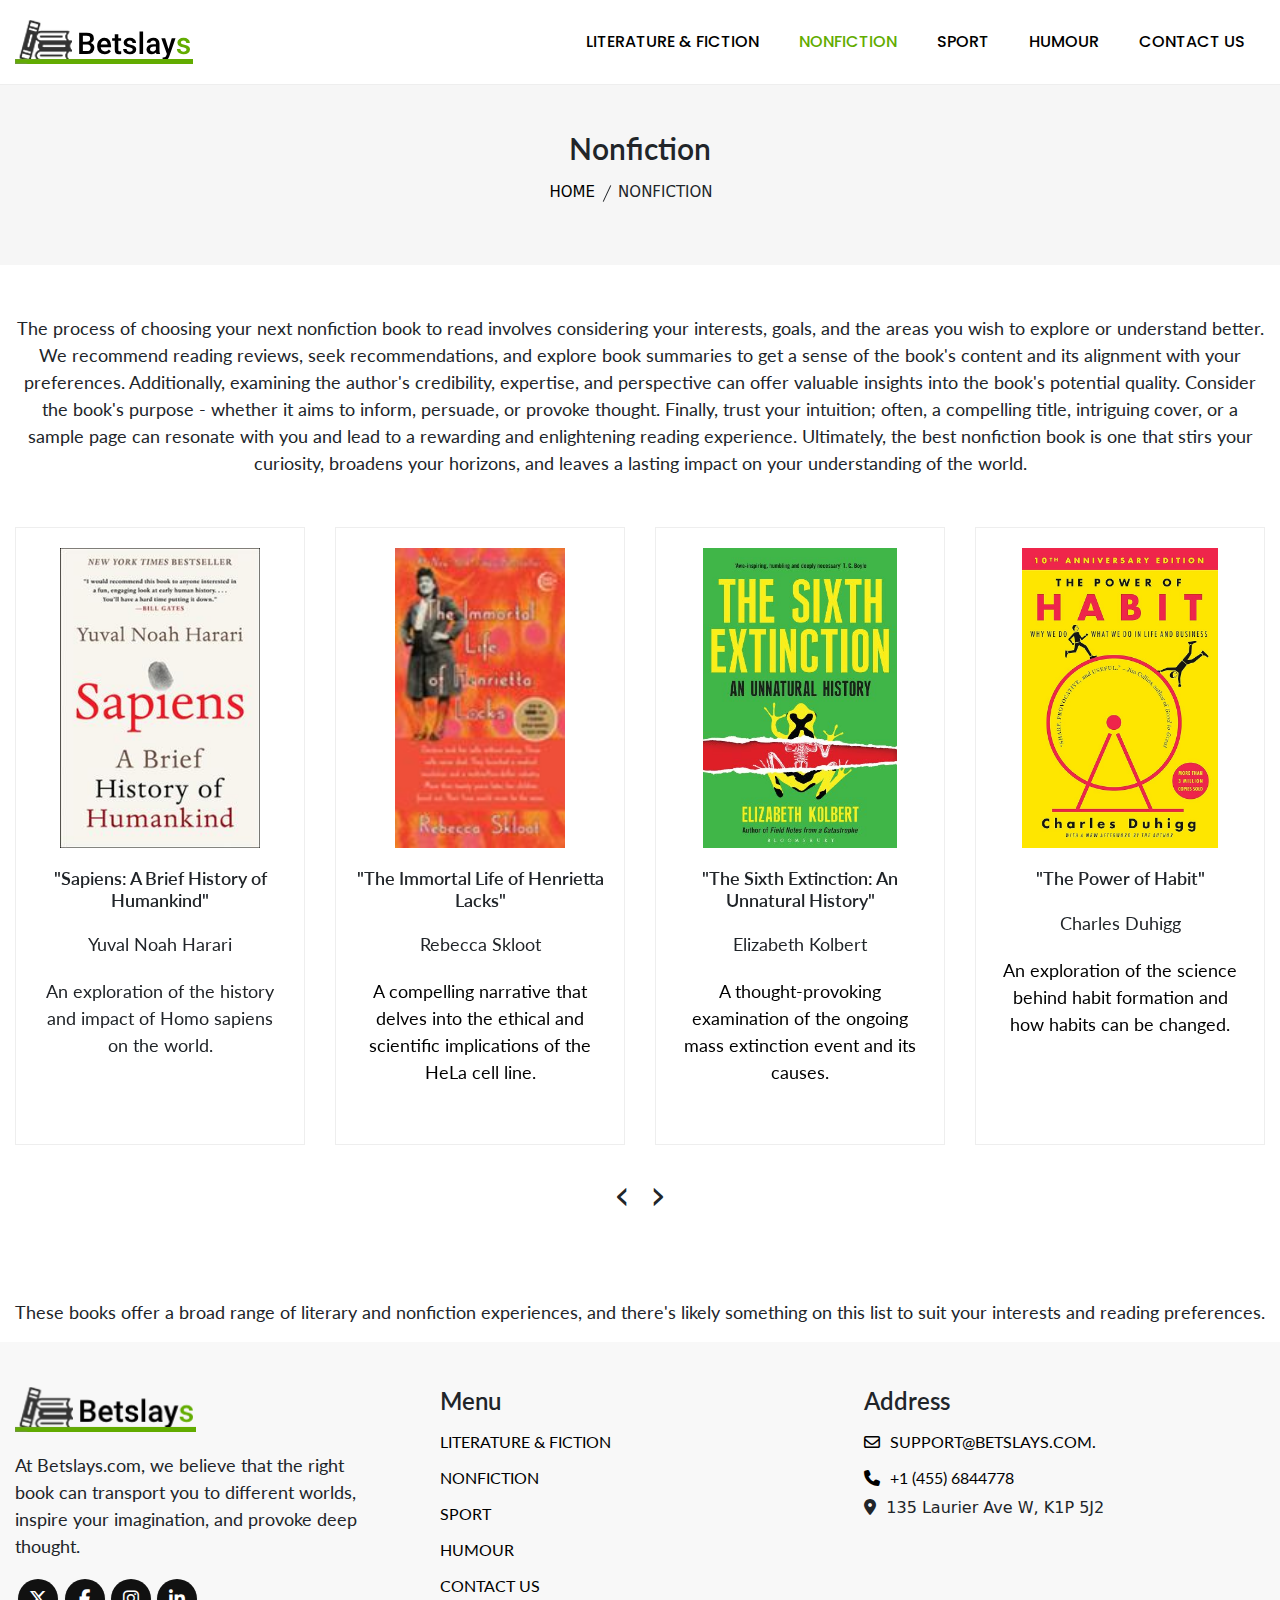
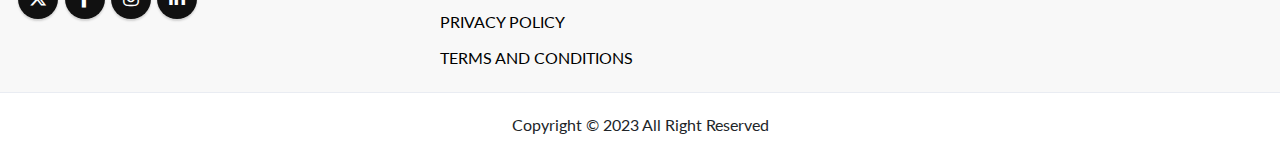
<file: nonfiction.html>
<!DOCTYPE html>
<html lang="en">

<head>
    <title>Nonfiction</title>
    <meta charset="utf-8">
    <meta name="viewport" content="width=device-width, initial-scale=1">
    <link href="https://cdn.jsdelivr.net/npm/bootstrap@5.3.2/dist/css/bootstrap.min.css" rel="stylesheet">
    <script src="https://cdn.jsdelivr.net/npm/bootstrap@5.3.2/dist/js/bootstrap.bundle.min.js"></script>
    <link rel="stylesheet" href="css/style.css">
    <link rel="stylesheet" href="css/responsive.css">
    <link rel="stylesheet" href="https://cdnjs.cloudflare.com/ajax/libs/font-awesome/4.7.0/css/font-awesome.css">
    <link rel="stylesheet" href="https://cdnjs.cloudflare.com/ajax/libs/font-awesome/6.4.2/css/all.min.css">
    <link rel="icon" href="img/fav.png" type="image/x-icon">
    <link rel="stylesheet"
        href="https://cdnjs.cloudflare.com/ajax/libs/OwlCarousel2/2.3.4/assets/owl.theme.default.min.css">
    <link rel="stylesheet" href="https://cdnjs.cloudflare.com/ajax/libs/OwlCarousel2/2.3.4/assets/owl.carousel.min.css">

</head>

<body>
    <!-- Header start form here -->
    <header class="header-area">
        <!-- site-navbar start -->
        <div class="">
            <div class="navbar-area">
                <div class="container">
                    <nav class="site-navbar">
                        <!-- site logo -->
                        <a href="index.html" class="site-logo">
                            <img src="img/logo.png" alt="logo">
                        </a>
                        <!-- site menu/nav -->
                        <ul>
                            <li><a href="literature-&-fiction.html">LITERATURE & FICTION</a></li>
                            <!-- <li><a href="">HORROR </a></li> -->
                            <li><a href="nonfiction.html" class="active">NONFICTION </a></li>
                            <li><a href="sports.html">SPORT </a></li>
                            <li><a href="humour.html">HUMOUR </a></li>
                            <li><a href="contact-us.html"> CONTACT US
                                </a></li>
                        </ul>

                        <!-- nav-toggler for mobile version only -->
                        <button class="nav-toggler">
                            <span></span>
                        </button>
                    </nav>
                </div>
            </div>
        </div>
        <!-- navbar-area end -->


    </header>
    <!-- Header end  here -->
    <main>

        <section class="literature">
            <div class="container">
                <div class="literature-text">
                    <h2>Nonfiction</h2>
                    <ul class="breadcrumb-list">
                        <li> <a href="index.html" title="Back to the home page">Home</a> </li>
                        <li> NONFICTION</li>
                    </ul>
                </div>
            </div>
        </section>
        <section class="literature-para">
            <div class="container">
                <div class="literature-wrapper">
                    <p>The process of choosing your next nonfiction book to read involves considering your interests,
                        goals, and the areas you wish to explore or understand better. We recommend reading reviews,
                        seek recommendations, and explore book summaries to get a sense of the book's content and its
                        alignment with your preferences. Additionally, examining the author's credibility, expertise,
                        and perspective can offer valuable insights into the book's potential quality. Consider the
                        book's purpose - whether it aims to inform, persuade, or provoke thought. Finally, trust your
                        intuition; often, a compelling title, intriguing cover, or a sample page can resonate with you
                        and lead to a rewarding and enlightening reading experience. Ultimately, the best nonfiction
                        book is one that stirs your curiosity, broadens your horizons, and leaves a lasting impact on
                        your understanding of the world.
                    </p>
                </div>
            </div>
        </section>
        <section class="fiction">
            <div class="container">
               
                <div class="heartbreaking">
                    <div class="owl-carousel">
                        <div class="addie">
                            <div class="sellers-wrappre">
                                <div class="sellers-images">
                                    <a href="https://www.thriftbooks.com/w/from-animals-into-gods-a-brief-history-of-human kind_yuval-noah-harari/1015082/item/33163968/?utm_source=google&utm_me dium=cpc&utm_campaign=pmax_canada_high&utm_adgroup=&utm_term=&utm _content=&gclid=Cj0KCQjwy4KqBhD0ARIsAEbCt6jvH2PHZ0j5jti1W7SUTSMgYq3 LVGRpeZEwlGEH0gM90ybX1Ip2wroaAv1vEALw_wcB#isbn=0062316117&idiq=3 3163968 
                                        " target="_blank">
                                        <img src="img/spann.jpg" alt=""></a>
                                </div>
                                <div class="sellers-text">
                                    <h4>"Sapiens: A Brief History of Humankind"</h4>
                                    <p> Yuval Noah Harari </p>
                                    <p>An exploration of the history and impact of Homo sapiens on the world.
                                    </p>
                                </div>
                            </div>
                        </div>
                        <div class="addie">
                            <div class="sellers-wrappre">
                                <div class="sellers-images">
                                    <a href="https://www.thriftbooks.com/w/the-immortal-life-of-henrietta-lacks-by-rebecca-s kloot/247865/item/1024418/?utm_source=google&utm_medium=cpc&utm_cam paign=pmax_canada_high&utm_adgroup=&utm_term=&utm_content=&gclid=Cj0 KCQjwy4KqBhD0ARIsAEbCt6i3eILBDZ7HkqmClsfLawsfRiXpTvt2zHt4IYH_xPDcm FK6920VFFsaAicQEALw_wcB#isbn=1400052173&idiq=1024418
                                        " target="_blank">
                                        <img src="img/thriftbooks.jpg" alt=""></a>
                                </div>
                                <div class="sellers-text">
                                    <h4>"The Immortal Life of Henrietta Lacks" </h4>
                                    <p> Rebecca Skloot
                                    </p>
                                    <p class="classic">A compelling narrative that delves into the ethical and
                                        scientific implications of the HeLa cell line.
                                    </p>
                                </div>
                            </div>
                        </div>
                        <div class="addie">
                            <div class="sellers-wrappre">
                                <div class="sellers-images">
                                    <a href="https://www.amazon.ca/Sixth-Extinction-Unnatural-History/dp/1250062187/ref= asc_df_1250062187/?tag=googleshopc0c-20&linkCode=df0&hvadid=292961595 591&hvpos=&hvnetw=g&hvrand=13095802334935012443&hvpone=&hvptwo=&h vqmt=&hvdev=c&hvdvcmdl=&hvlocint=&hvlocphy=20121&hvtargid=pla-4553394 
                                    34745&psc=1" target="_blank">
                                        <img src="img/Extinction.jpg" alt=""></a>
                                </div>
                                <div class="sellers-text">
                                    <h4>"The Sixth Extinction: An Unnatural History"</h4>
                                    <p> Elizabeth Kolbert
                                    </p>
                                    <p class="classic">A thought-provoking examination of the ongoing mass extinction
                                        event and its causes.

                                    </p>
                                </div>
                            </div>
                        </div>
                        <div class="addie">
                            <div class="sellers-wrappre">
                                <div class="sellers-images">
                                    <a href="https://www.amazon.ca/s?k=the+power+of+habit&hvadid=599428485290&hvde v=c&hvlocphy=20121&hvnetw=g&hvqmt=e&hvrand=17297187440834371169&hv targid=kwd-301096093833&hydadcr=14952_13429913&tag=googcana-20&ref=p d_sl_6iubik4xtj_e 
                                        " target="_blank"> <img src="img/Habit.jpg" alt=""></a>
                                </div>
                                <div class="sellers-text">
                                    <h4>"The Power of Habit" </h4>
                                    <p> Charles Duhigg </p>
                                    <p class="classic">An exploration of the science behind habit formation and how
                                        habits can be changed.
                                    </p>
                                </div>
                            </div>
                        </div>
                        <div class="addie">
                            <div class="sellers-wrappre">
                                <div class="sellers-images">
                                    <a href="https://www.indigo.ca/en-ca/quiet-power-the-secret-strengths-of-introverted-kids /9780143191247.html?s_campaign=goo-PMaxSmartShop_Books_Kids_EN&gclid =Cj0KCQjwy4KqBhD0ARIsAEbCt6gtsek9G2EvEbkgIR1Z6et2cbsN0Wz0SxWC4w M5euwrNjdGVVd0svsaAhSEEALw_wcB&gclsrc=aw.ds 
                                        " target="_blank">
                                        <img src="img/thappa.avif" alt=""></a>
                                </div>
                                <div class="sellers-text">
                                    <h4>"Quiet: The Power of Introverts in a World That Can't Stop Talking" </h4>
                                    <p> Susan Cain
                                    </p>
                                    <p class="classic">A deep dive into the value and strengths of introverted
                                        individuals in an extrovert-oriented world.
                                    </p>
                                </div>
                            </div>
                        </div>
                        <div class="addie">
                            <div class="sellers-wrappre">
                                <div class="sellers-images">
                                    <a href="https://www.amazon.ca/s?k=guns+germs+steel&hvadid=667162449020&hvdev= c&hvlocphy=20121&hvnetw=g&hvqmt=e&hvrand=18042252763659774542&hvta rgid=kwd-300588091088&hydadcr=23339_13656924&tag=googcana-20&ref=pd_ sl_4lpu4fe2iw_e "
                                        target="_blank">
                                        <img src="img/gun.avif" alt=""></a>
                                </div>
                                <div class="sellers-text">
                                    <h4>"Guns, Germs, and Steel"</h4>
                                    <p> Jared Diamond
                                    </p>
                                    <p class="classic">A Pulitzer Prize-winning book that examines the role of geography
                                        and environment in shaping human history.
                                    </p>
                                </div>
                            </div>
                        </div>
                        <div class="addie">
                            <div class="sellers-wrappre">
                                <div class="sellers-images">
                                    <a href="https://www.amazon.ca/Emperor-All-Maladies-Biography-Cancer/dp/143917091 6/ref=asc_df_1439170916/?tag=googleshopc0c-20&linkCode=df0&hvadid=2929 61595591&hvpos=&hvnetw=g&hvrand=486175163305127945&hvpone=&hvptwo =&hvqmt=&hvdev=c&hvdvcmdl=&hvlocint=&hvlocphy=20121&hvtargid=pla-4333 
                                        69839760&psc=1" target="_blank">
                                        <img src="img/download1.jpg" alt=""></a>
                                </div>
                                <div class="sellers-text">
                                    <h4>"The Emperor of All Maladies: A Biography of Cancer"</h4>
                                    <p> Siddhartha Mukherjee
                                    </p>
                                    <p class="classic">A comprehensive history of cancer, its treatment, and the
                                        individuals who have dedicated their lives to understanding it.

                                    </p>
                                </div>
                            </div>
                        </div>
                        <div class="addie">
                            <div class="sellers-wrappre">
                                <div class="sellers-images">
                                    <a href="https://www.indigo.ca/en-ca/becoming/9781524763138.html?s_campaign=goo SmartShop_Books_EN&gclid=Cj0KCQjwy4KqBhD0ARIsAEbCt6hPKh1PfrsDbbdZ HbUnsoK5yzXcHk-ffPsXTeKdpQ89n82yTAetaG4aAg3lEALw_wcB&gclsrc=aw.ds "
                                        target="_blank"> <img src="img/Becoming.avif" alt=""></a>
                                </div>
                                <div class="sellers-text">
                                    <h4>"Becoming"</h4>
                                    <p> Michelle Obama </p>
                                    <p class="classic"> A memoir by the former First Lady of the United States that
                                        provides insights into her life and her time in the White House.
                                    </p>
                                </div>
                            </div>
                        </div>
                        <div class="addie">
                            <div class="sellers-wrappre">
                                <div class="sellers-images">
                                    <a href="https://www.goodreads.com/book/show/11468377-thinking-fast-and-slow"
                                        target="_blank">
                                        <img src="img/book.jpg" alt=""></a>
                                </div>
                                <div class="sellers-text">
                                    <h4>"Thinking, Fast and Slow" </h4>
                                    <p> Daniel Kahneman
                                    </p>
                                    <p class="classic">A look into the two systems that drive the way we think and make
                                        decisions, offering valuable insights into human cognition.
                                    </p>
                                </div>
                            </div>
                        </div>
                    </div>
                </div>

            </div>
        </section>

        <section class="literature-para">
            <div class="container">
                <div class="literature-wrapper">
                    <p>These books offer a broad range of literary and nonfiction experiences, and there's likely
                        something on this list to suit your interests and reading preferences.
                    </p>
                </div>
            </div>
        </section>

    </main>
    <!-- footer section start form here -->
    <footer>
        <div class="container">
            <div class="footer-inner">
                <div class="row">
                    <div class="col-lg-4 col-md-4 col-sm-12 col-12">
                        <div class="footer-widget">
                            <a href="index.html">
                                <img src="img/logo.png" alt="">
                            </a>
                            <p>At Betslays.com, we believe that the right book can transport you to different worlds,
                                inspire your imagination, and provoke deep thought.</p>
                            <div class="social-icons-btn">
                                <a class="icons twitter" href="#">
                                    <i class="fa-brands fa-x-twitter"></i>
                                </a>
                                <a class="icons facebook" href="#">
                                    <i class="fa-brands fa-facebook-f"></i>
                                </a>
                                <a class="icons instagram" href="#">
                                    <i class="fa-brands fa-instagram"></i>
                                </a>
                                <a class="icons linkedin" href="#">
                                    <i class="fa-brands fa-linkedin-in"></i>
                                </a>
                            </div>
                        </div>
                    </div>
                    <div class="col-lg-4 col-md-4 col-sm-12 col-12">
                        <div class="footer-widget">
                            <div class="footer-title">
                                <h3>menu</h3>
                            </div>
                            <div class="footer-list">
                                <ul>
                                    <li><a href="literature-&-fiction.html" class="active">LITERATURE & FICTION</a></li>
                                    <!-- <li><a href="">HORROR </a></li> -->
                                    <li><a href="nonfiction.html">NONFICTION </a></li>
                                    <li><a href="sports.html">SPORT </a></li>
                                    <li><a href="humour.html">HUMOUR </a></li>
                                    <li><a href="contact-us.html"> CONTACT US
                                        </a></li>
                                    <li><a href="privacy-policy.html">Privacy Policy </a></li>
                                    <li><a href="terms-and-conditions.html"> Terms and Conditions
                                        </a></li>
                                </ul>
                            </div>
                        </div>
                    </div>
                    <div class="col-lg-4 col-md-4 col-sm-12 col-12">
                        <div class="footer-widget">
                            <div class="footer-title">
                                <h3>Address</h3>
                            </div>
                            <div class="footer-list">
                                <ul class="contact-details">
                                    <li><a href="mailto:support@betslays.com."><i
                                                class="fa-regular fa-envelope"></i>support@betslays.com.
                                        </a></li>
                                    <li><a href="tel:+1(455)6844778"><i class="fa-solid fa-phone"></i>+1 (455) 6844778

                                        </a></li>
                                    <li><i class="fa-solid fa-location-dot"></i>135 Laurier Ave W, K1P 5J2
                                    </li>

                                </ul>
                            </div>
                        </div>
                    </div>
                </div>
            </div>
        </div>
        <div class="footer-bottom">
            <div class="container">
                <div class="Copyright">
                    <p>Copyright © 2023 All Right Reserved</p>
                </div>
            </div>
        </div>
    </footer>
    <!-- footer section end  here -->



    <script src="https://ajax.googleapis.com/ajax/libs/jquery/3.7.1/jquery.min.js"></script>
    <script>
        $(document).ready(function () {
            $(window).scroll(function () {
                var header = $(".header-area");
                header.toggleClass("sticky", $(window).scrollTop() > 0);
            });
        });
    </script>
    <script src="js/index.js"></script>
    <script src="https://ajax.googleapis.com/ajax/libs/jquery/3.6.4/jquery.min.js"></script>
    <script src="https://cdnjs.cloudflare.com/ajax/libs/OwlCarousel2/2.3.4/owl.carousel.min.js"></script>
    <script>
        $('.owl-carousel').owlCarousel({
            loop: true,
            margin: 30,
            autoplay: true,
            responsiveClass: true,
            responsive: {
                0: {
                    items: 1,
                    nav: false
                },
                600: {
                    items: 2,
                    nav: false
                },
                1000: {
                    items: 4,
                    nav: false,
                    loop: true
                }
            }
        })
    </script>

</body>

</html>
</file>
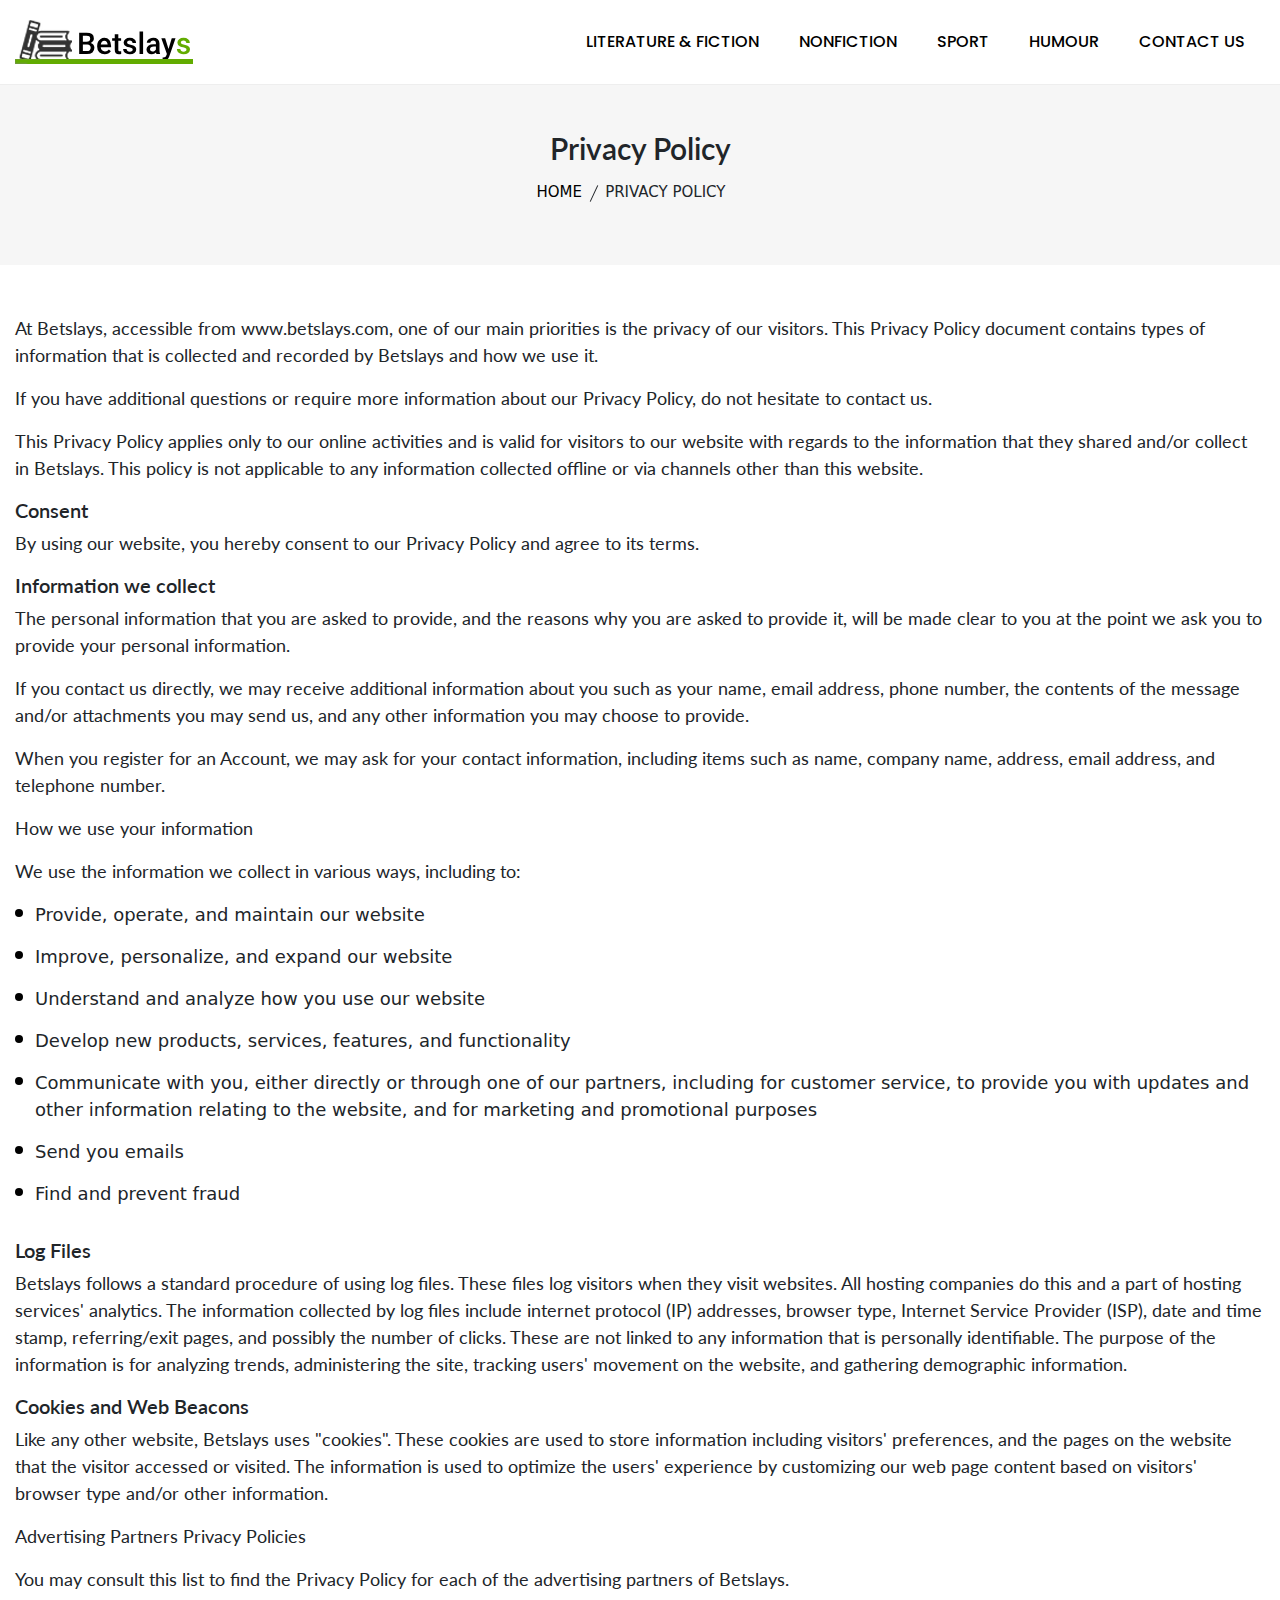
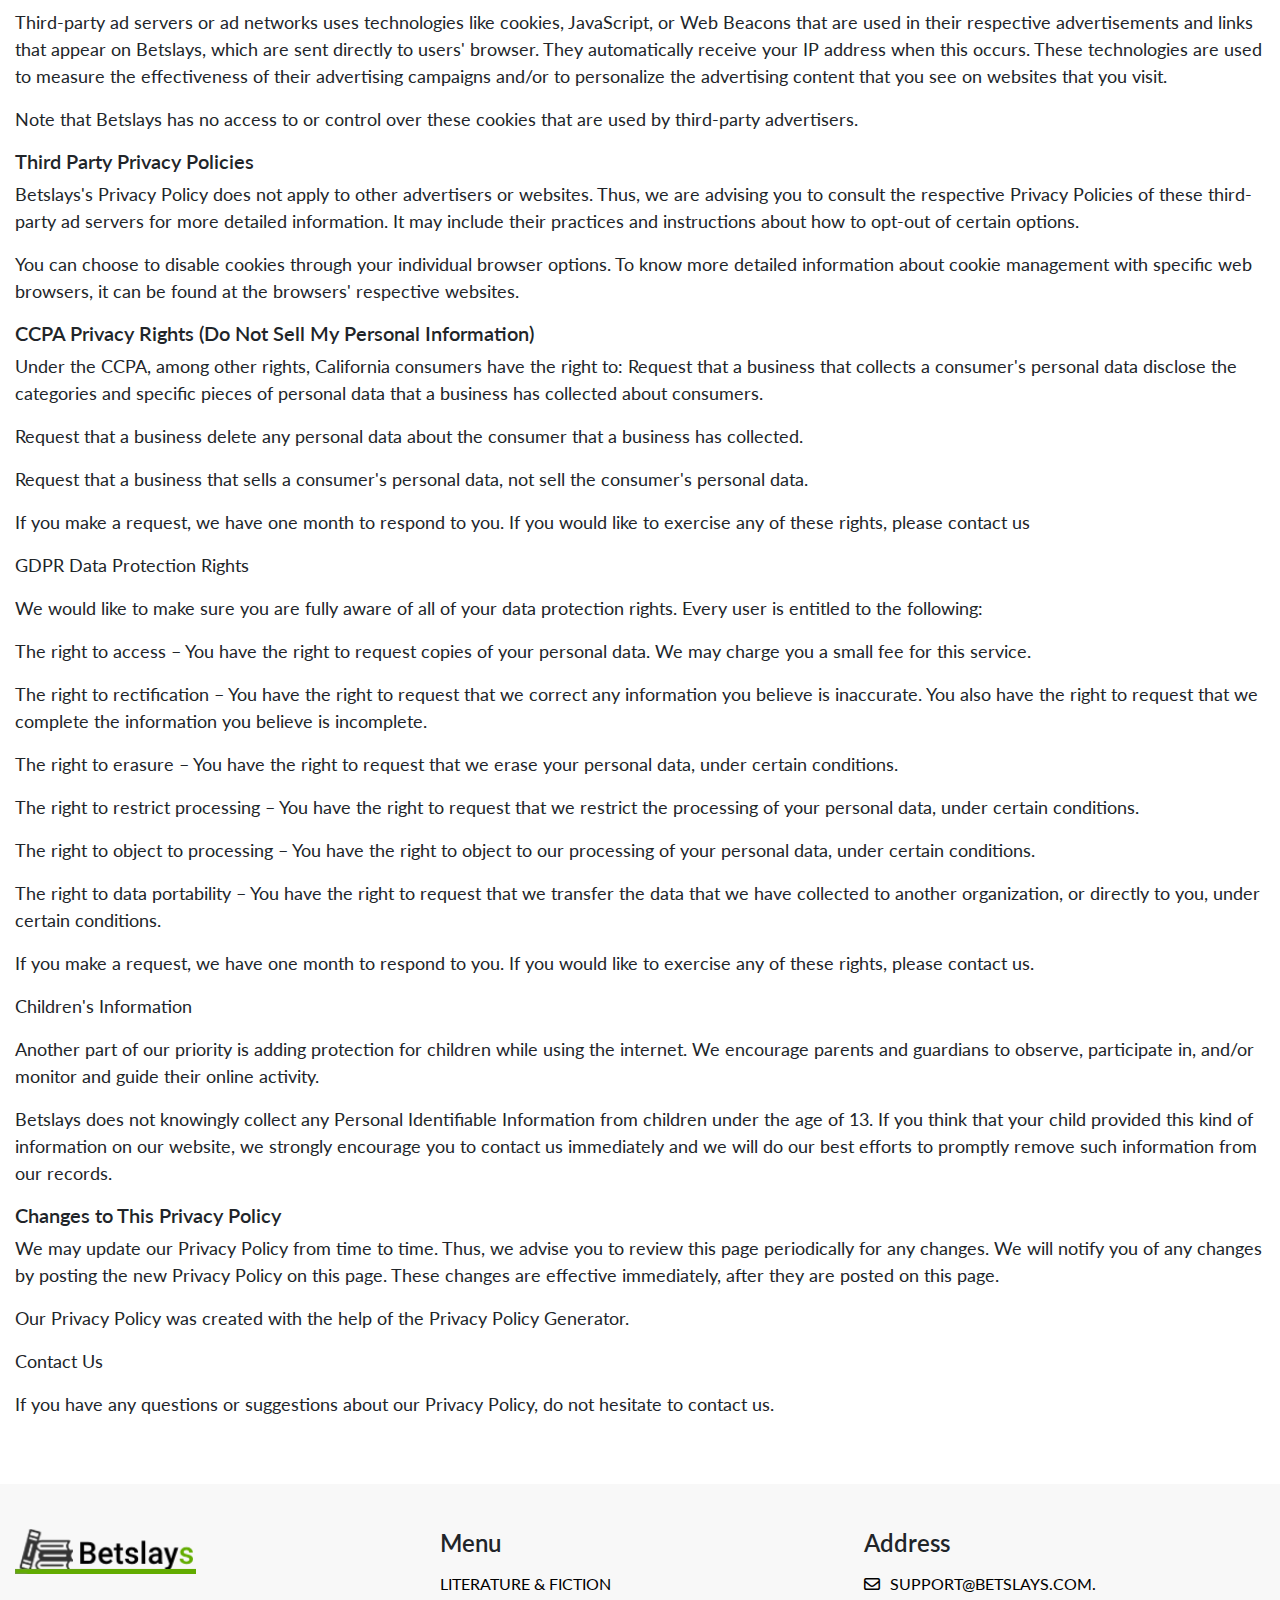
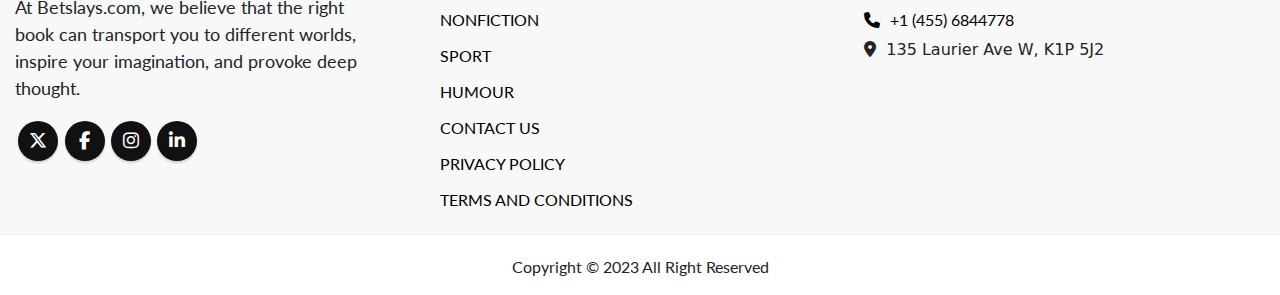
<file: privacy-policy.html>
<!DOCTYPE html>
<html lang="en">

<head>
    <title>Privacy Policy
    </title>
    <meta charset="utf-8">
    <meta name="viewport" content="width=device-width, initial-scale=1">
    <link href="https://cdn.jsdelivr.net/npm/bootstrap@5.3.2/dist/css/bootstrap.min.css" rel="stylesheet">
    <script src="https://cdn.jsdelivr.net/npm/bootstrap@5.3.2/dist/js/bootstrap.bundle.min.js"></script>
    <link rel="stylesheet" href="css/style.css">
    <link rel="stylesheet" href="css/responsive.css">
    <link rel="stylesheet" href="https://cdnjs.cloudflare.com/ajax/libs/font-awesome/4.7.0/css/font-awesome.css">
    <link rel="stylesheet" href="https://cdnjs.cloudflare.com/ajax/libs/font-awesome/6.4.2/css/all.min.css">
    <link rel="icon" href="img/fav.png" type="image/x-icon">
</head>

<body>
    <!-- Header start form here -->
    <header class="header-area">
        <!-- site-navbar start -->
        <div class="">
            <div class="navbar-area">
                <div class="container">
                    <nav class="site-navbar">
                        <!-- site logo -->
                        <a href="index.html" class="site-logo">
                            <img src="img/logo.png" alt="logo">
                        </a>

                        <!-- site menu/nav -->
                        <ul>
                            <li><a href="literature-&-fiction.html" >LITERATURE & FICTION</a></li>
                            <!-- <li><a href="">HORROR </a></li> -->
                            <li><a href="nonfiction.html">NONFICTION </a></li>
                            <li><a href="sports.html">SPORT </a></li>
                            <li><a href="humour.html">HUMOUR </a></li>
                            <li><a href="contact-us.html"> CONTACT US </a></li>
                        </ul>

                        <!-- nav-toggler for mobile version only -->
                        <button class="nav-toggler">
                            <span></span>
                        </button>
                    </nav>
                </div>
            </div>
        </div>
        <!-- navbar-area end -->


    </header>
    <!-- Header end  here -->
    <section class="privacy">
        <div class="container">
            <div class="privacy-bnr">
                <h2>Privacy Policy</h2>
                <ul class="breadcrumb-list">
                    <li> <a href="index.html" title="Back to the home page">Home</a> </li>
                    <li> Privacy Policy</li>
                </ul>
            </div>
        </div>
    </section>
    <section class="privacy-blue">
        <div class="container">
            <div class="blue-bobm">
                <p>At Betslays, accessible from www.betslays.com, one of our main priorities is the privacy of our
                    visitors. This Privacy Policy document contains types of information that is collected and recorded
                    by Betslays and how we use it.
                </p>
                <p>If you have additional questions or require more information about our Privacy Policy, do not
                    hesitate to contact us.
                </p>
                <p>This Privacy Policy applies only to our online activities and is valid for visitors to our website
                    with regards to the information that they shared and/or collect in Betslays. This policy is not
                    applicable to any information collected offline or via channels other than this website.
                </p>
                <h5>Consent </h5>
                <p>By using our website, you hereby consent to our Privacy Policy and agree to its terms. </p>
                <h5>Information we collect
                </h5>
                <p>The personal information that you are asked to provide, and the reasons why you are asked to provide
                    it, will be made clear to you at the point we ask you to provide your personal information.
                </p>
                <p>If you contact us directly, we may receive additional information about you such as your name, email
                    address, phone number, the contents of the message and/or attachments you may send us, and any other
                    information you may choose to provide.
                </p>
                <p>When you register for an Account, we may ask for your contact information, including items such as
                    name, company name, address, email address, and telephone number.
                </p>
                <p>How we use your information
                </p>
                <p>We use the information we collect in various ways, including to: </p>
                <ul>
                    <li>Provide, operate, and maintain our website
                    </li>
                    <li> Improve, personalize, and expand our website
                    </li>
                    <li> Understand and analyze how you use our website
                    </li>
                    <li> Develop new products, services, features, and functionality
                    </li>
                    <li>Communicate with you, either directly or through one of our partners, including for customer
                        service, to provide you with updates and other information relating to the website, and for
                        marketing and promotional purposes</li>
                    <li> Send you emails
                    </li>
                    <li>Find and prevent fraud
                    </li>
                </ul>
                <h5>Log Files
                </h5>
                <p>Betslays follows a standard procedure of using log files. These files log visitors when they visit
                    websites. All hosting companies do this and a part of hosting services' analytics. The information
                    collected by log files include internet protocol (IP) addresses, browser type, Internet Service
                    Provider (ISP), date and time stamp, referring/exit pages, and possibly the number of clicks. These
                    are not linked to any information that is personally identifiable. The purpose of the information is
                    for analyzing trends, administering the site, tracking users' movement on the website, and gathering
                    demographic information.
                </p>
                <h5>Cookies and Web Beacons
                </h5>
                <p>Like any other website, Betslays uses "cookies". These cookies are used to store information
                    including visitors' preferences, and the pages on the website that the visitor accessed or visited.
                    The information is used to optimize the users' experience by customizing our web page content based
                    on visitors' browser type and/or other information.
                </p>
                <p>Advertising Partners Privacy Policies
                </p>
                <p>You may consult this list to find the Privacy Policy for each of the advertising partners of
                    Betslays.
                </p>
                <p>Third-party ad servers or ad networks uses technologies like cookies, JavaScript, or Web Beacons that
                    are used in their respective advertisements and links that appear on Betslays, which are sent
                    directly to users' browser. They automatically receive your IP address when this occurs. These
                    technologies are used to measure the effectiveness of their advertising campaigns and/or to
                    personalize the advertising content that you see on websites that you visit.
                </p>
                <p>Note that Betslays has no access to or control over these cookies that are used by third-party
                    advertisers.
                </p>
                <h5>Third Party Privacy Policies
                </h5>
                <p>Betslays's Privacy Policy does not apply to other advertisers or websites. Thus, we are advising you
                    to consult the respective Privacy Policies of these third-party ad servers for more detailed
                    information. It may include their practices and instructions about how to opt-out of certain
                    options. </p>
                <p>You can choose to disable cookies through your individual browser options. To know more detailed
                    information about cookie management with specific web browsers, it can be found at the browsers'
                    respective websites.
                </p>
                <h5>CCPA Privacy Rights (Do Not Sell My Personal Information) </h5>
                <p>Under the CCPA, among other rights, California consumers have the right to:
                    Request that a business that collects a consumer's personal data disclose the categories and
                    specific pieces of personal data that a business has collected about consumers.
                </p>
                <p>Request that a business delete any personal data about the consumer that a business has collected.
                </p>
                <p>Request that a business that sells a consumer's personal data, not sell the consumer's personal data.
                </p>
                <p>If you make a request, we have one month to respond to you. If you would like to exercise any of
                    these rights, please contact us</p>
                <p>GDPR Data Protection Rights
                </p>
                <p>We would like to make sure you are fully aware of all of your data protection rights. Every user is
                    entitled to the following:
                </p>
                <p>The right to access – You have the right to request copies of your personal data. We may charge you a
                    small fee for this service.
                </p>
                <p>The right to rectification – You have the right to request that we correct any information you
                    believe is inaccurate. You also have the right to request that we complete the information you
                    believe is incomplete. </p>
                <p> The right to erasure – You have the right to request that we erase your personal data, under certain
                    conditions.
                </p>
                <p>The right to restrict processing – You have the right to request that we restrict the processing of
                    your personal data, under certain conditions.
                </p>
                <p>The right to object to processing – You have the right to object to our processing of your personal
                    data, under certain conditions. </p>
                <p>The right to data portability – You have the right to request that we transfer the data that we have
                    collected to another organization, or directly to you, under certain conditions.
                </p>
                <p>If you make a request, we have one month to respond to you. If you would like to exercise any of
                    these rights, please contact us.
                </p>
                <p>Children's Information
                </p>
                <p>Another part of our priority is adding protection for children while using the internet. We encourage
                    parents and guardians to observe, participate in, and/or monitor and guide their online activity.
                </p>
                <p>Betslays does not knowingly collect any Personal Identifiable Information from children under the age
                    of 13. If you think that your child provided this kind of information on our website, we strongly
                    encourage you to contact us immediately and we will do our best efforts to promptly remove such
                    information from our records.
                </p>
                <h5>Changes to This Privacy Policy
                </h5>
                <p>We may update our Privacy Policy from time to time. Thus, we advise you to review this page
                    periodically for any changes. We will notify you of any changes by posting the new Privacy Policy on
                    this page. These changes are effective immediately, after they are posted on this page.
                </p>
                <p>Our Privacy Policy was created with the help of the Privacy Policy Generator.</p>
                <p>Contact Us
                </p>
                <p>If you have any questions or suggestions about our Privacy Policy, do not hesitate to contact us.
                </p>
            </div>
        </div>
    </section>
    <!-- footer section start form here -->
    <footer>
        <div class="container">
            <div class="footer-inner">
                <div class="row">
                    <div class="col-lg-4 col-md-4 col-sm-12 col-12">
                        <div class="footer-widget">
                            <a href="index.html">
                                <img src="img/logo.png" alt="">
                            </a>
                            <p>At Betslays.com, we believe that the right book can transport you to different worlds,
                                inspire your imagination, and provoke deep thought.</p>
                            <div class="social-icons-btn">
                                <a class="icons twitter" href="#">
                                    <i class="fa-brands fa-x-twitter"></i>
                                </a>
                                <a class="icons facebook" href="#">
                                    <i class="fa-brands fa-facebook-f"></i>
                                </a>
                                <a class="icons instagram" href="#">
                                    <i class="fa-brands fa-instagram"></i>
                                </a>
                                <a class="icons linkedin" href="#">
                                    <i class="fa-brands fa-linkedin-in"></i>
                                </a>
                            </div>
                        </div>
                    </div>
                    <div class="col-lg-4 col-md-4 col-sm-12 col-12">
                        <div class="footer-widget">
                            <div class="footer-title">
                                <h3>menu</h3>
                            </div>
                            <div class="footer-list">
                                <ul>
                                    <li><a href="literature-&-fiction.html">LITERATURE & FICTION</a></li>
                                    <!-- <li><a href="">HORROR </a></li> -->
                                    <li><a href="nonfiction.html">NONFICTION </a></li>
                                    <li><a href="sports.html">SPORT </a></li>
                                    <li><a href="humour.html">HUMOUR </a></li>
                                    <li><a href="contact-us.html"> CONTACT US
                                        </a></li>
                                    <li><a href="privacy-policy.html">Privacy Policy </a></li>
                                    <li><a href="terms-and-conditions.html"> Terms and Conditions
                                        </a></li>
                                </ul>
                            </div>
                        </div>
                    </div>
                    <div class="col-lg-4 col-md-4 col-sm-12 col-12">
                        <div class="footer-widget">
                            <div class="footer-title">
                                <h3>Address</h3>
                            </div>
                            <div class="footer-list">
                                <ul class="contact-details">
                                    <li><a href="mailto:support@betslays.com."><i
                                                class="fa-regular fa-envelope"></i>support@betslays.com.
                                        </a></li>
                                    <li><a href="tel:+1(455)6844778"><i class="fa-solid fa-phone"></i>+1 (455) 6844778

                                        </a></li>
                                    <li><i class="fa-solid fa-location-dot"></i>135 Laurier Ave W, K1P 5J2
                                    </li>
                                </ul>
                            </div>
                        </div>
                    </div>
                </div>
            </div>
        </div>
        <div class="footer-bottom">
            <div class="container">
                <div class="Copyright">
                    <p>Copyright © 2023 All Right Reserved</p>
                </div>
            </div>
        </div>
    </footer>
    <!-- footer section end  here -->



    <script src="https://ajax.googleapis.com/ajax/libs/jquery/3.7.1/jquery.min.js"></script>
    <script>
        $(document).ready(function () {
            $(window).scroll(function () {
                var header = $(".header-area");
                header.toggleClass("sticky", $(window).scrollTop() > 0);
            });
        });
    </script>
    <script src="js/index.js"></script>

</body>

</html>
</file>
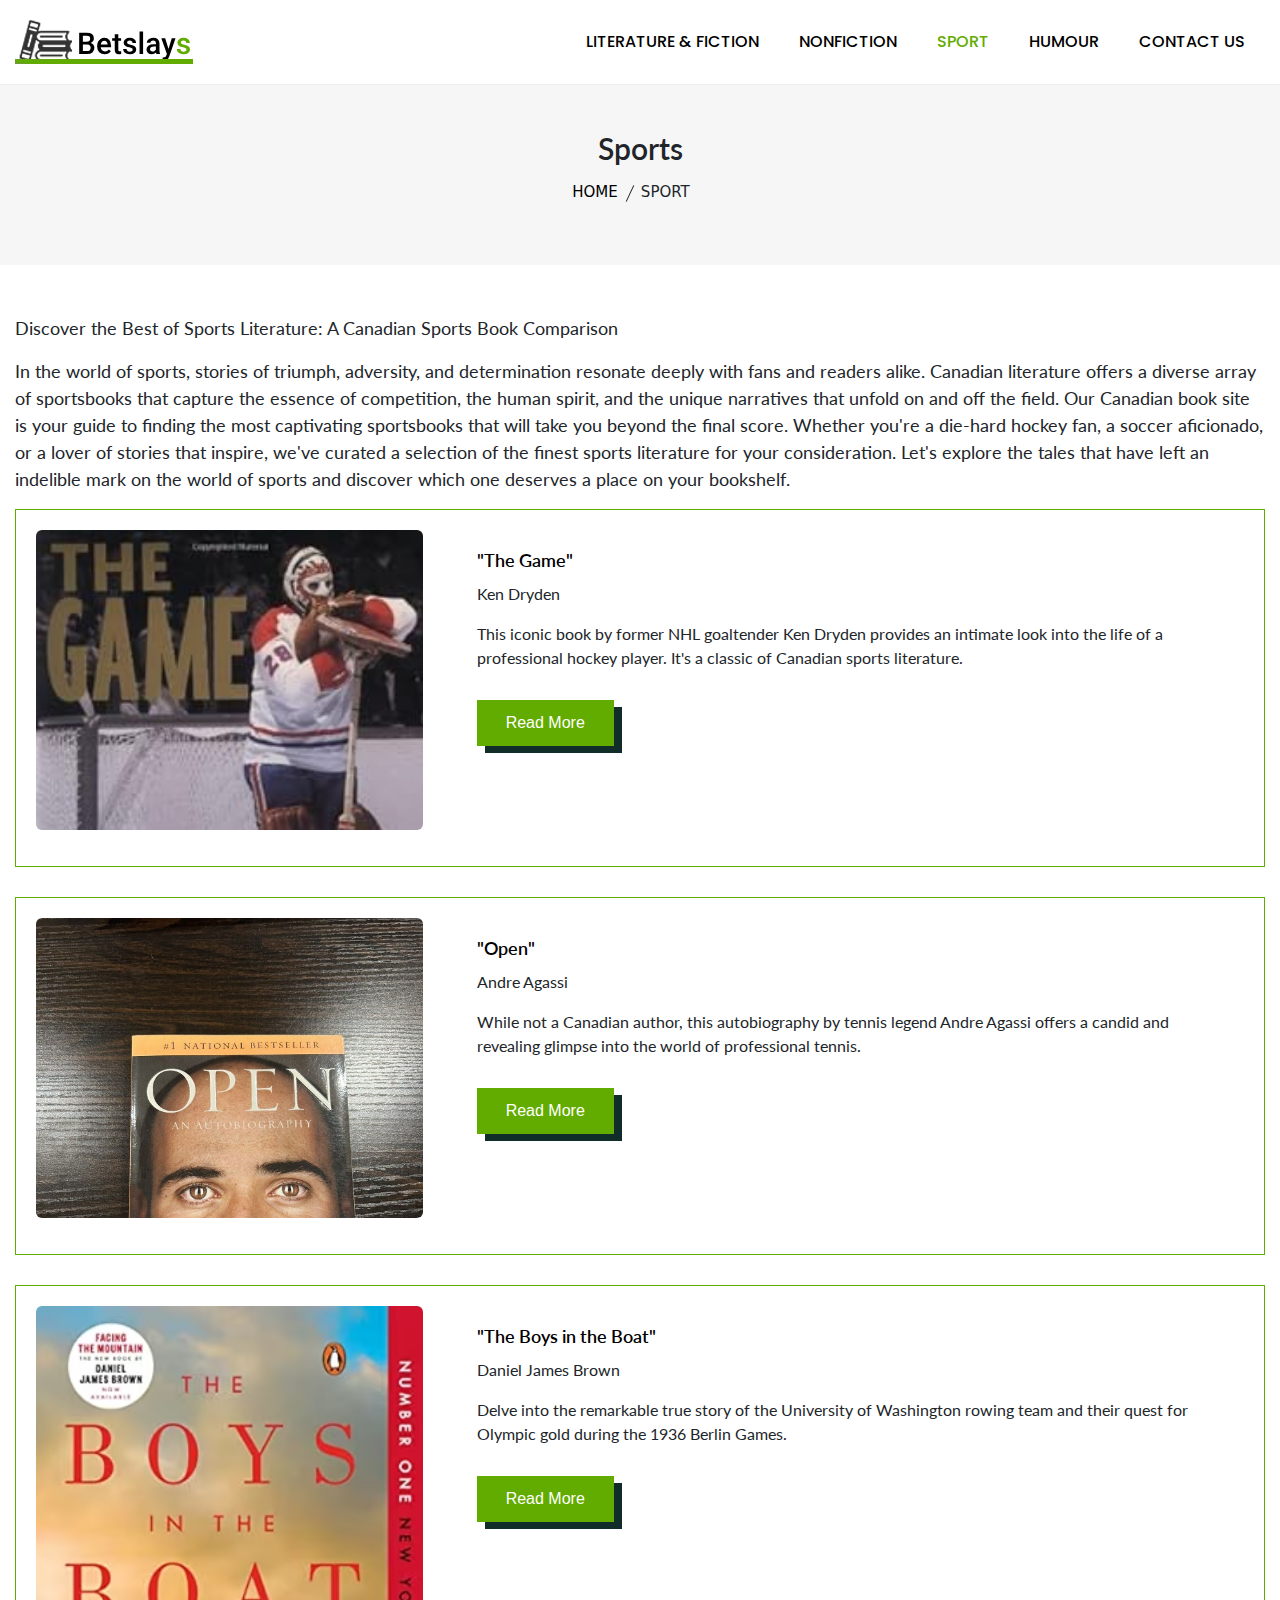
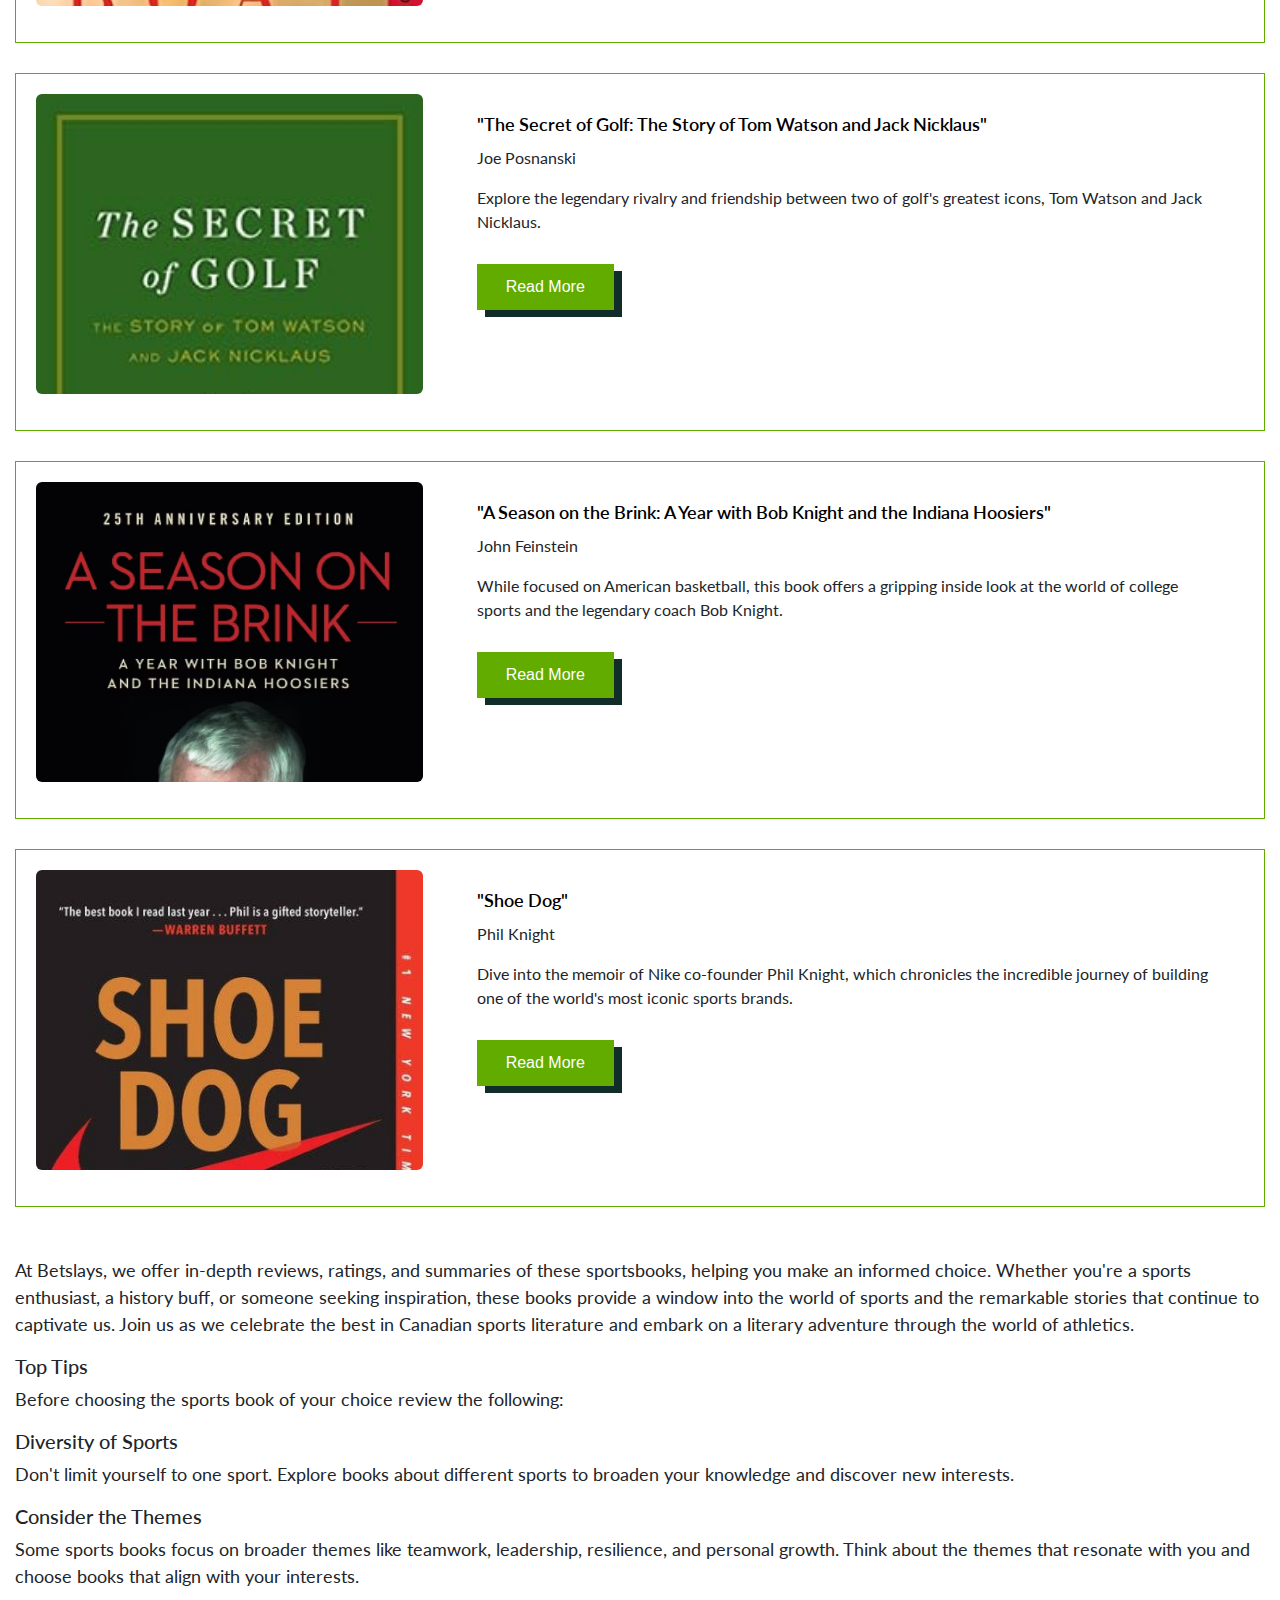
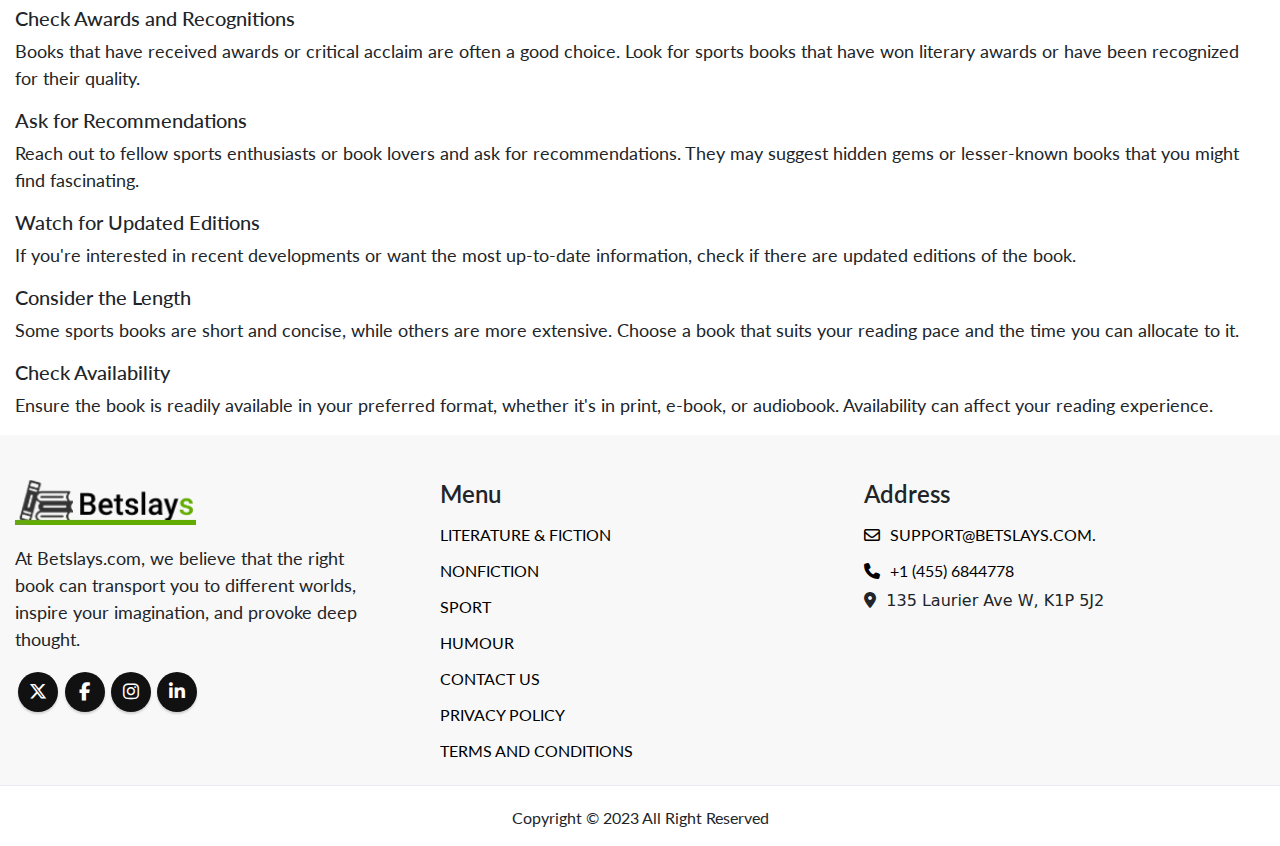
<file: sports.html>
<!DOCTYPE html>
<html lang="en">

<head>
    <title>Sports</title>
    <meta charset="utf-8">
    <meta name="viewport" content="width=device-width, initial-scale=1">
    <link href="https://cdn.jsdelivr.net/npm/bootstrap@5.3.2/dist/css/bootstrap.min.css" rel="stylesheet">
    <script src="https://cdn.jsdelivr.net/npm/bootstrap@5.3.2/dist/js/bootstrap.bundle.min.js"></script>
    <link rel="stylesheet" href="css/style.css">
    <link rel="stylesheet" href="css/responsive.css">
    <link rel="stylesheet" href="https://cdnjs.cloudflare.com/ajax/libs/font-awesome/4.7.0/css/font-awesome.css">
    <link rel="stylesheet" href="https://cdnjs.cloudflare.com/ajax/libs/font-awesome/6.4.2/css/all.min.css">
    <link rel="icon" href="img/fav.png" type="image/x-icon">


</head>

<body>
    <!-- Header start form here -->
    <header class="header-area">
        <!-- site-navbar start -->
        <div class="">
            <div class="navbar-area">
                <div class="container">
                    <nav class="site-navbar">
                        <!-- site logo -->
                        <a href="index.html" class="site-logo"> <img src="img/logo.png" alt="logo"> </a>
                        <!-- site menu/nav -->
                        <ul>
                            <li><a href="literature-&-fiction.html">LITERATURE & FICTION</a></li>
                            <!-- <li><a href="">HORROR </a></li> -->
                            <li><a href="nonfiction.html">NONFICTION </a></li>
                            <li><a href="sports.html" class="active">SPORT </a></li>
                            <li><a href="humour.html">HUMOUR </a></li>
                            <li><a href="contact-us.html"> CONTACT US </a></li>
                        </ul>
                        <!-- nav-toggler for mobile version only -->
                        <button class="nav-toggler">
                            <span></span>
                        </button>
                    </nav>
                </div>
            </div>
        </div>
        <!-- navbar-area end -->
    </header>
    <!-- Header end  here -->
    <main>
        <section class="literature">
            <div class="container">
                <div class="literature-text">
                    <h2>Sports </h2>
                    <ul class="breadcrumb-list">
                        <li> <a href="index.html" title="Back to the home page">Home</a> </li>
                        <li> SPORT</li>
                    </ul>
                </div>
            </div>
        </section>
        <section class="literature-para">
            <div class="container">
                <div class="literature-wrapper offer">
                    <p>Discover the Best of Sports Literature: A Canadian Sports Book Comparison
                    </p>
                    <p>In the world of sports, stories of triumph, adversity, and determination resonate deeply with
                        fans and readers alike. Canadian literature offers a diverse array of sportsbooks that capture
                        the essence of competition, the human spirit, and the unique narratives that unfold on and off
                        the field. Our Canadian book site is your guide to finding the most captivating sportsbooks that
                        will take you beyond the final score. Whether you're a die-hard hockey fan, a soccer aficionado,
                        or a lover of stories that inspire, we've curated a selection of the finest sports literature
                        for your consideration. Let's explore the tales that have left an indelible mark on the world of
                        sports and discover which one deserves a place on your bookshelf.
                    </p>
                </div>
            </div>
        </section>
        <section class="truepath">
            <div class="container">
                <div class="truepath-wrapper">
                    <div class="row">
                        <div class="col-lg-4">
                            <div class="the-game">
                                <figure>
                                    <a href="https://www.thriftbooks.com/w/the-game_ken-dryden/256266/item/15704457/? utm_source=google&utm_medium=cpc&utm_campaign=pmax_canada_everythin
                                    g_else&utm_adgroup=&utm_term=&utm_content=&gclid=Cj0KCQjwy4KqBhD0ARI sAEbCt6h4nZ6NY4xYL8GcvJYvM87p2cc0WXHhPBzT_sPl4YoziI2XKAnxOzUaAg O_EALw_wcB#isbn=1443427926&idiq=15704457"
                                        target="_blank">
                                        <img src="img/the-game.jpg" alt="">
                                    </a>
                                </figure>
                            </div>
                        </div>
                        <div class="col-lg-8">
                            <div class="gems">
                                <h3>"The Game"</h3>
                                <p> Ken Dryden
                                </p>
                                <p>This iconic book by former NHL goaltender Ken Dryden provides an intimate look into
                                    the life of a professional hockey player. It's a classic of Canadian sports
                                    literature.
                                </p>
                                <div class="this-btn">
                                    <a href=" https://www.thriftbooks.com/w/the-game_ken-dryden/256266/item/15704457/? utm_source=google&utm_medium=cpc&utm_campaign=pmax_canada_everythin
                                    g_else&utm_adgroup=&utm_term=&utm_content=&gclid=Cj0KCQjwy4KqBhD0ARI sAEbCt6h4nZ6NY4xYL8GcvJYvM87p2cc0WXHhPBzT_sPl4YoziI2XKAnxOzUaAg O_EALw_wcB#isbn=1443427926&idiq=15704457 
                                    " target="_blank">Read More</a>
                                </div>
                            </div>
                        </div>
                    </div>
                </div>
                <div class="truepath-wrapper nonstop">
                    <div class="row">
                        <div class="col-lg-4">
                            <div class="the-game">
                                <figure>
                                    <a href="https://www.ebay.ca/itm/225756112571?chn=ps&norover=1&mkevt=1&mkrid=7 06-89093-2056-0&mkcid=2&mkscid=101&itemid=225756112571&targetid=1659 317083577&device=c&mktype=pla&googleloc=20121&poi=&campaignid=17288 923165&mkgroupid=135230546845&rlsatarget=pla-1659317083577&abcId=930 0873&merchantid=10252592&gclid=Cj0KCQjwy4KqBhD0ARIsAEbCt6io2RwG_2T fD_BEqgzQbyBchtFEYny5lVDET39NUCLZuY0NTgn5tLAaAslqEALw_wcB 
                                    " target="_blank">
                                        <img src="img/open.jpg" alt="">
                                    </a>
                                </figure>
                            </div>
                        </div>
                        <div class="col-lg-8">
                            <div class="gems">
                                <h3>"Open" </h3>
                                <p> Andre Agassi

                                </p>
                                <p>While not a Canadian author, this autobiography by tennis legend Andre Agassi offers
                                    a candid and revealing glimpse into the world of professional tennis.
                                </p>
                                <div class="this-btn">
                                    <a href="https://www.ebay.ca/itm/225756112571?chn=ps&norover=1&mkevt=1&mkrid=7 06-89093-2056-0&mkcid=2&mkscid=101&itemid=225756112571&targetid=1659 317083577&device=c&mktype=pla&googleloc=20121&poi=&campaignid=17288 923165&mkgroupid=135230546845&rlsatarget=pla-1659317083577&abcId=930 0873&merchantid=10252592&gclid=Cj0KCQjwy4KqBhD0ARIsAEbCt6io2RwG_2T fD_BEqgzQbyBchtFEYny5lVDET39NUCLZuY0NTgn5tLAaAslqEALw_wcB 
                                    " target="_blank">Read More</a>
                                </div>
                            </div>
                        </div>
                    </div>
                </div>
                <div class="truepath-wrapper nonstop">
                    <div class="row">
                        <div class="col-lg-4">
                            <div class="the-game">
                                <figure>
                                    <a href="https://www.amazon.ca/Boys-Boat-Americans-Berlin-Olympics/dp/0143125478/ ref=asc_df_0143125478/?tag=googleshopc0c-20&linkCode=df0&hvadid=292845 243006&hvpos=&hvnetw=g&hvrand=8973025005217112421&hvpone=&hvptwo= &hvqmt=&hvdev=c&hvdvcmdl=&hvlocint=&hvlocphy=20121&hvtargid=pla-32245 
                                    4227651&psc=1 " target="_blank">
                                        <img src="img/the-boy.avif" alt="">
                                    </a>
                                </figure>
                            </div>
                        </div>
                        <div class="col-lg-8">
                            <div class="gems">
                                <h3>"The Boys in the Boat"</h3>
                                <p> Daniel James Brown


                                </p>
                                <p> Delve into the remarkable true story of the University of Washington rowing team and
                                    their quest for Olympic gold during the 1936 Berlin Games.
                                </p>
                                <div class="this-btn">
                                    <a href="https://www.amazon.ca/Boys-Boat-Americans-Berlin-Olympics/dp/0143125478/ ref=asc_df_0143125478/?tag=googleshopc0c-20&linkCode=df0&hvadid=292845 243006&hvpos=&hvnetw=g&hvrand=8973025005217112421&hvpone=&hvptwo= &hvqmt=&hvdev=c&hvdvcmdl=&hvlocint=&hvlocphy=20121&hvtargid=pla-32245 
                                    4227651&psc=1 " target="_blank">Read More</a>
                                </div>
                            </div>
                        </div>
                    </div>
                </div>
                <div class="truepath-wrapper nonstop">
                    <div class="row">
                        <div class="col-lg-4">
                            <div class="the-game">
                                <figure>
                                    <a href="https://www.thriftbooks.com/w/the-secret-of-golf-the-story-of-tom-watson-and-ja ck-nicklaus_joe-posnanski/9537122/item/12439399/?utm_source=google&utm_ medium=cpc&utm_campaign=pmax_canada_high&utm_adgroup=&utm_term=&u "
                                        target="_blank">
                                        <img src="img/the-sea.jpg" alt="">
                                    </a>
                                </figure>
                            </div>
                        </div>
                        <div class="col-lg-8">
                            <div class="gems">
                                <h3> "The Secret of Golf: The Story of Tom Watson and Jack Nicklaus" </h3>
                                <p>Joe Posnanski </p>
                                <p> Explore the legendary rivalry and friendship between two of golf's greatest icons,
                                    Tom Watson and Jack Nicklaus.

                                </p>
                                <div class="this-btn">
                                    <a href="https://www.thriftbooks.com/w/the-secret-of-golf-the-story-of-tom-watson-and-ja ck-nicklaus_joe-posnanski/9537122/item/12439399/?utm_source=google&utm_ medium=cpc&utm_campaign=pmax_canada_high&utm_adgroup=&utm_term=&u
                                    tm_content=&gclid=Cj0KCQjwy4KqBhD0ARIsAEbCt6jd01x8H5PXbEl7hRRvu2eHC ks5RPVf_z1FLckl0_XiKJC2-s-aww8aAqbIEALw_wcB#isbn=1476766436&idiq=12 439399 
                                    " target="_blank">Read More</a>
                                </div>
                            </div>
                        </div>
                    </div>
                </div>
                <div class="truepath-wrapper nonstop">
                    <div class="row">
                        <div class="col-lg-4">
                            <div class="the-game">
                                <figure>
                                    <a href="https://www.amazon.ca/Season-Brink-Knight-Indiana-Hoosiers/dp/1451650256/ ref=asc_df_1451650256/?tag=googleshopc0c-20&linkCode=df0&hvadid=292953 677689&hvpos=&hvnetw=g&hvrand=6058254641355500452&hvpone=&hvptwo= &hvqmt=&hvdev=c&hvdvcmdl=&hvlocint=&hvlocphy=20121&hvtargid=pla-57142 
                                    2091655&psc=1 
                                    " target="_blank">
                                        <img src="img/thar.avif" alt="">
                                    </a>
                                </figure>
                            </div>
                        </div>
                        <div class="col-lg-8">
                            <div class="gems">
                                <h3> "A Season on the Brink: A Year with Bob Knight and the Indiana Hoosiers" </h3>
                                <p>John Feinstein
                                </p>
                                <p>While focused on American basketball, this book offers a gripping inside look at the
                                    world of college sports and the legendary coach Bob Knight.
                                </p>
                                <div class="this-btn">
                                    <a href="https://www.amazon.ca/Season-Brink-Knight-Indiana-Hoosiers/dp/1451650256/ ref=asc_df_1451650256/?tag=googleshopc0c-20&linkCode=df0&hvadid=292953 677689&hvpos=&hvnetw=g&hvrand=6058254641355500452&hvpone=&hvptwo= &hvqmt=&hvdev=c&hvdvcmdl=&hvlocint=&hvlocphy=20121&hvtargid=pla-57142 
                                    2091655&psc=1 " target="_blank">Read More</a>
                                </div>
                            </div>
                        </div>
                    </div>
                </div>
                <div class="truepath-wrapper nonstop">
                    <div class="row">
                        <div class="col-lg-4">
                            <div class="the-game">
                                <figure>
                                    <a href="https://www.indigo.ca/en-ca/shoe-dog-a-memoir-by-the-creator-of-nike/9781501 135927.html?s_campaign=goo-PMaxSmartShop_Books_Hot_EN&gclid=Cj0KCQj wy4KqBhD0ARIsAEbCt6h9KsvbpQMlL1O0bQa9dUrkLDVfIlOACNt-8KBcfd2VK3l0 PNyyiigaAol7EALw_wcB&gclsrc=aw.ds 
                                    " target="_blank">
                                        <img src="img/dog.jpeg" alt="">
                                    </a>
                                </figure>
                            </div>
                        </div>
                        <div class="col-lg-8">
                            <div class="gems">
                                <h3> "Shoe Dog"</h3>
                                <p>Phil Knight
                                </p>
                                <p>Dive into the memoir of Nike co-founder Phil Knight, which chronicles the incredible
                                    journey of building one of the world's most iconic sports brands.
                                </p>
                                <div class="this-btn">
                                    <a href="https://www.indigo.ca/en-ca/shoe-dog-a-memoir-by-the-creator-of-nike/9781501 135927.html?s_campaign=goo-PMaxSmartShop_Books_Hot_EN&gclid=Cj0KCQj wy4KqBhD0ARIsAEbCt6h9KsvbpQMlL1O0bQa9dUrkLDVfIlOACNt-8KBcfd2VK3l0 PNyyiigaAol7EALw_wcB&gclsrc=aw.ds 
                                    " target="_blank">Read More</a>
                                </div>
                            </div>
                        </div>
                    </div>
                </div>
            </div>
        </section>




        <section class="literature-para">
            <div class="container">
                <div class="literature-wrapper offer">
                    <p>At Betslays, we offer in-depth reviews, ratings, and summaries of these sportsbooks, helping you
                        make an informed choice. Whether you're a sports enthusiast, a history buff, or someone seeking
                        inspiration, these books provide a window into the world of sports and the remarkable stories
                        that continue to captivate us. Join us as we celebrate the best in Canadian sports literature
                        and embark on a literary adventure through the world of athletics.
                    </p>
                    <h5>Top Tips
                    </h5>
                    <p>Before choosing the sports book of your choice review the following:
                    </p>
                    <h5>Diversity of Sports</h5>
                    <p> Don't limit yourself to one sport. Explore books about different sports to broaden your
                        knowledge and discover new interests.
                    </p>
                    <h5>Consider the Themes</h5>
                    <p> Some sports books focus on broader themes like teamwork, leadership, resilience, and personal
                        growth. Think about the themes that resonate with you and choose books that align with your
                        interests.</p>
                    <h5>Check Awards and Recognitions</h5>
                    <p> Books that have received awards or critical acclaim are often a good choice. Look for sports
                        books that have won literary awards or have been recognized for their quality.</p>
                    <h5>Ask for Recommendations</h5>
                    <p>Reach out to fellow sports enthusiasts or book lovers and ask for recommendations. They may
                        suggest hidden gems or lesser-known books that you might find fascinating.
                    </p>
                    <h5>Watch for Updated Editions</h5>
                    <p>If you're interested in recent developments or want the most up-to-date information, check if
                        there are updated editions of the book.
                    </p>
                    <h5> Consider the Length</h5>
                    <p>Some sports books are short and concise, while others are more extensive. Choose a book that
                        suits your reading pace and the
                        time you can allocate to it.</p>
                    <h5>Check Availability</h5>
                    <p> Ensure the book is readily available in your preferred format, whether it's in print, e-book, or
                        audiobook. Availability can affect your reading experience.
                    </p>
                </div>
            </div>
        </section>

    </main>
    <!-- footer section start form here -->
    <footer>
        <div class="container">
            <div class="footer-inner">
                <div class="row">
                    <div class="col-lg-4 col-md-4 col-sm-12 col-12">
                        <div class="footer-widget">
                            <a href="index.html">
                                <img src="img/logo.png" alt="">
                            </a>
                            <p>At Betslays.com, we believe that the right book can transport you to different worlds,
                                inspire your imagination, and provoke deep thought.</p>
                            <div class="social-icons-btn">
                                <a class="icons twitter" href="#">
                                    <i class="fa-brands fa-x-twitter"></i>
                                </a>
                                <a class="icons facebook" href="#">
                                    <i class="fa-brands fa-facebook-f"></i>
                                </a>
                                <a class="icons instagram" href="#">
                                    <i class="fa-brands fa-instagram"></i>
                                </a>
                                <a class="icons linkedin" href="#">
                                    <i class="fa-brands fa-linkedin-in"></i>
                                </a>
                            </div>
                        </div>
                    </div>
                    <div class="col-lg-4 col-md-4 col-sm-12 col-12">
                        <div class="footer-widget">
                            <div class="footer-title">
                                <h3>menu</h3>
                            </div>
                            <div class="footer-list">
                                <ul>
                                    <li><a href="literature-&-fiction.html" class="active">LITERATURE & FICTION</a></li>
                                    <!-- <li><a href="">HORROR </a></li> -->
                                    <li><a href="nonfiction.html">NONFICTION </a></li>
                                    <li><a href="sports.html">SPORT </a></li>
                                    <li><a href="humour.html">HUMOUR </a></li>
                                    <li><a href="contact-us.html"> CONTACT US
                                        </a></li>
                                    <li><a href="privacy-policy.html">Privacy Policy </a></li>
                                    <li><a href="terms-and-conditions.html"> Terms and Conditions
                                        </a></li>
                                </ul>
                            </div>
                        </div>
                    </div>
                    <div class="col-lg-4 col-md-4 col-sm-12 col-12">
                        <div class="footer-widget">
                            <div class="footer-title">
                                <h3>Address</h3>
                            </div>
                            <div class="footer-list">
                                <ul class="contact-details">
                                    <li><a href="mailto:support@betslays.com."><i
                                                class="fa-regular fa-envelope"></i>support@betslays.com.
                                        </a></li>
                                    <li><a href="tel:+1(455)6844778"><i class="fa-solid fa-phone"></i>+1 (455) 6844778

                                        </a></li>
                                    <li><i class="fa-solid fa-location-dot"></i>135 Laurier Ave W, K1P 5J2
                                    </li>

                                </ul>
                            </div>
                        </div>
                    </div>
                </div>
            </div>
        </div>
        <div class="footer-bottom">
            <div class="container">
                <div class="Copyright">
                    <p>Copyright © 2023 All Right Reserved</p>
                </div>
            </div>
        </div>
    </footer>
    <!-- footer section end  here -->



    <script src="https://ajax.googleapis.com/ajax/libs/jquery/3.7.1/jquery.min.js"></script>
    <script>
        $(document).ready(function () {
            $(window).scroll(function () {
                var header = $(".header-area");
                header.toggleClass("sticky", $(window).scrollTop() > 0);
            });
        });
    </script>
    <script src="js/index.js"></script>
    <script src="https://ajax.googleapis.com/ajax/libs/jquery/3.6.4/jquery.min.js"></script>
</body>

</html>
</file>
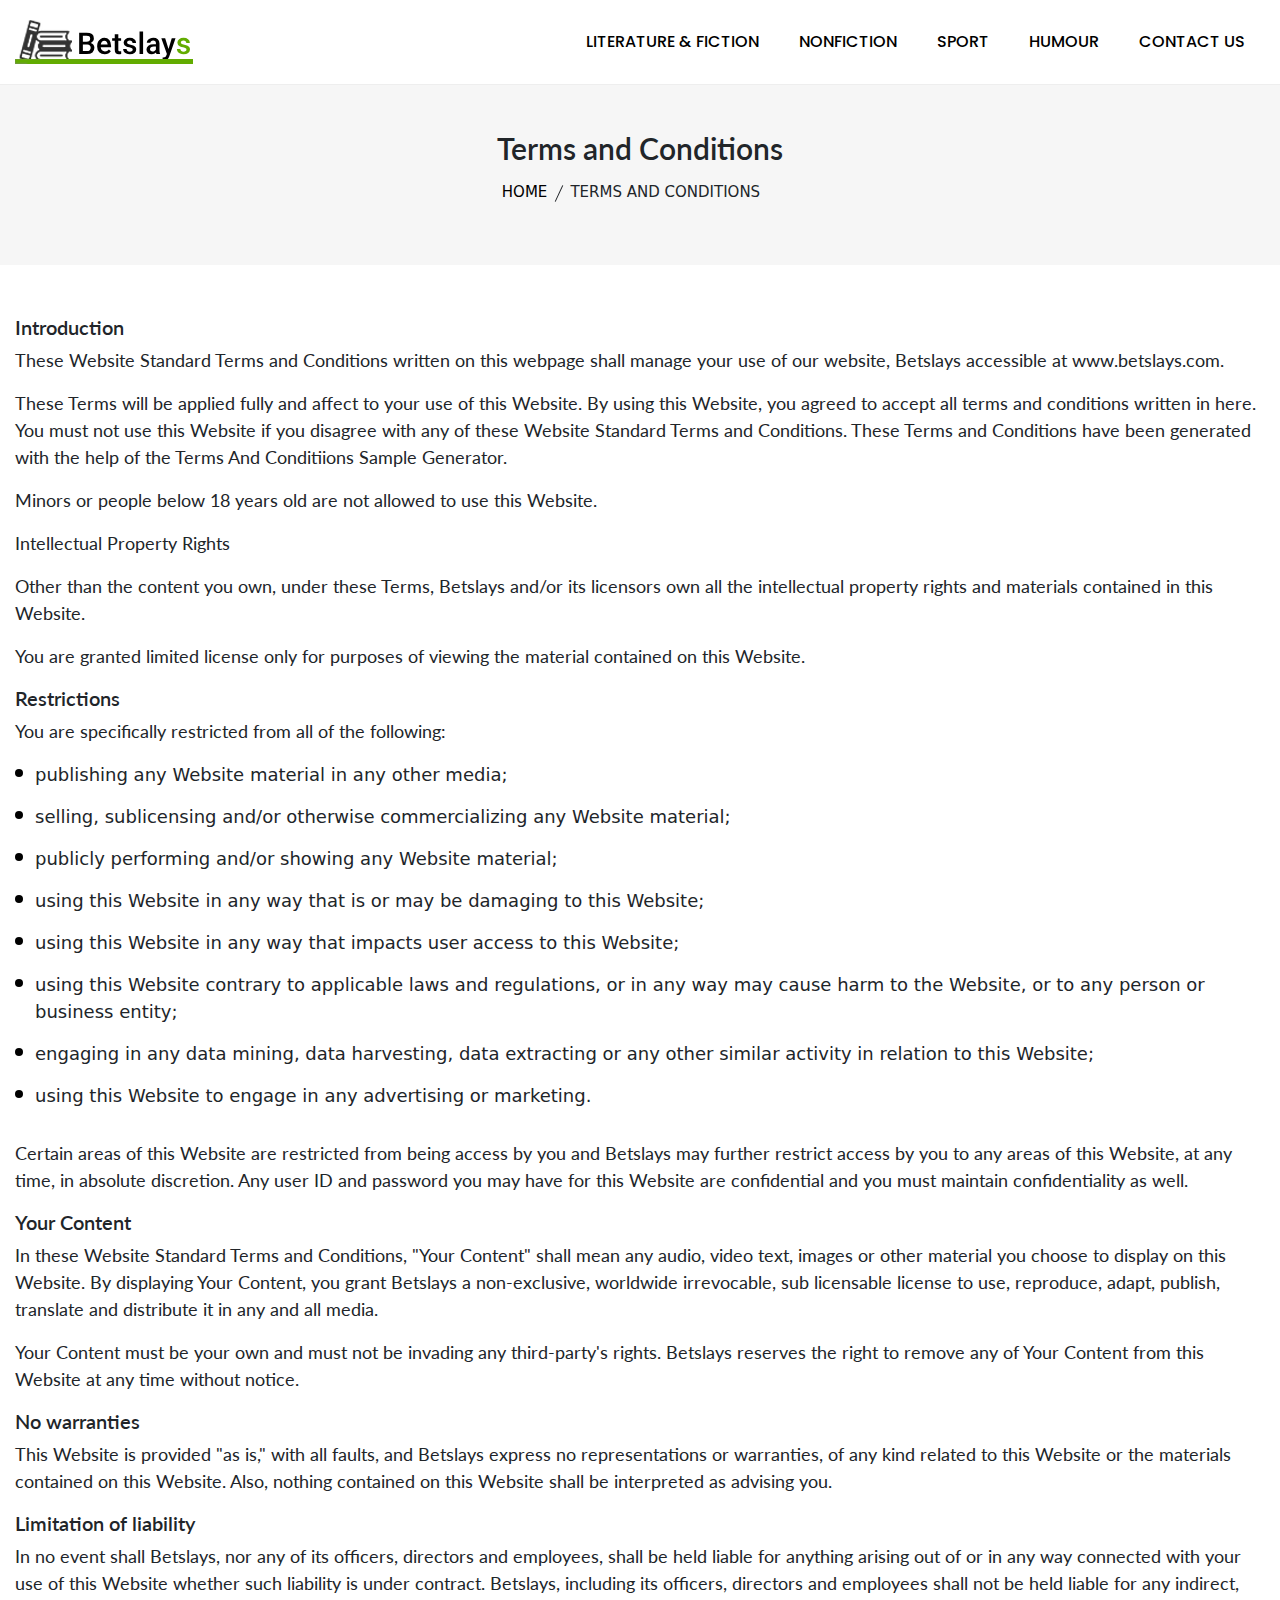
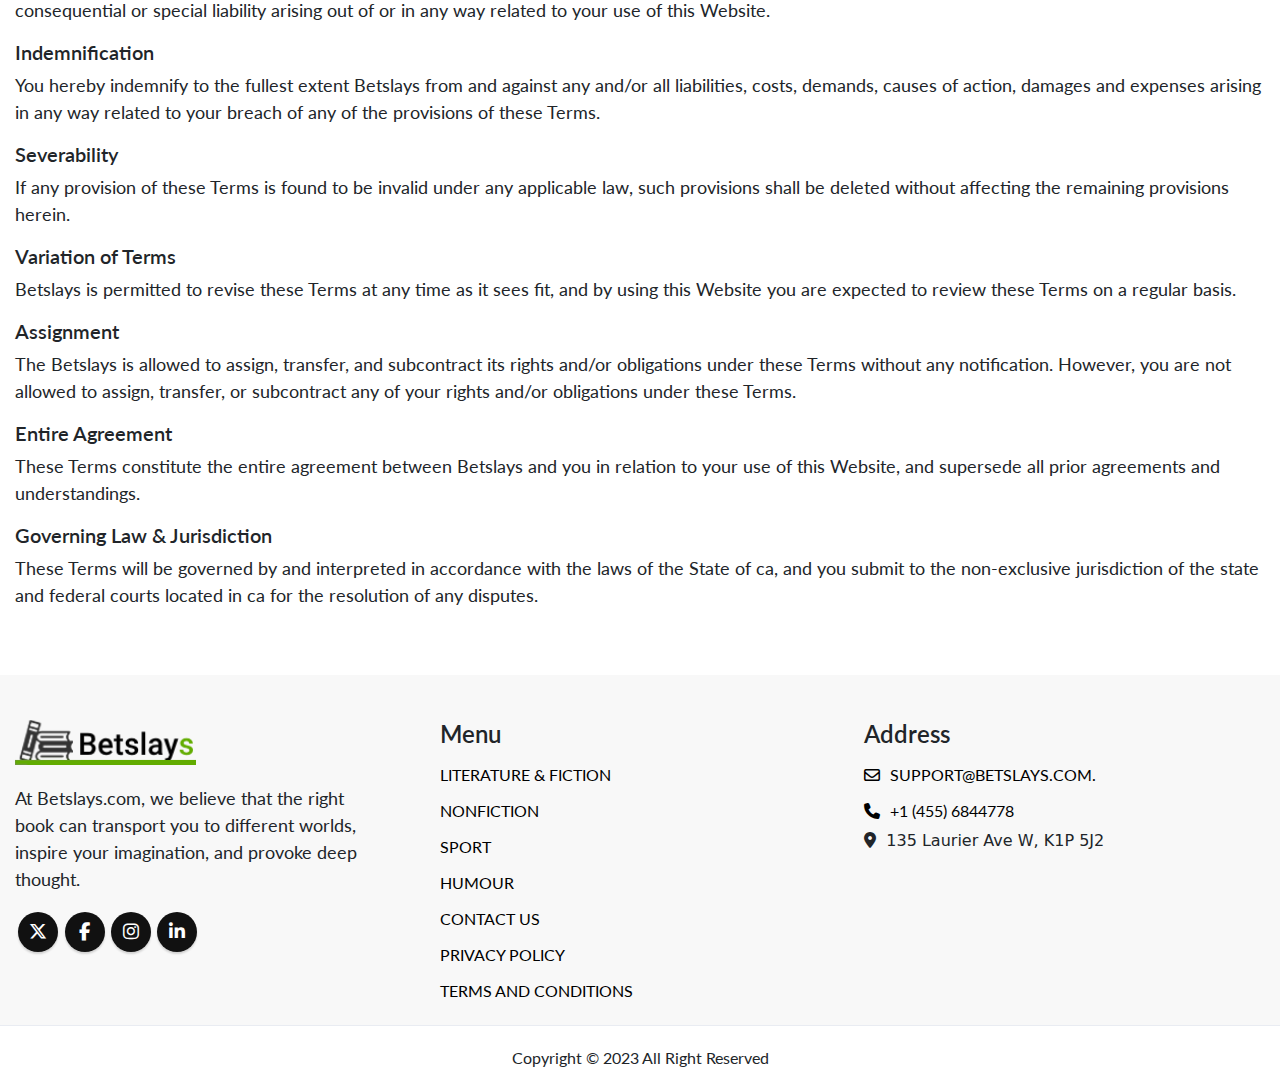
<file: terms-and-conditions.html>
<!DOCTYPE html>
<html lang="en">

<head>
    <title>Terms and Conditions
    </title>
    <meta charset="utf-8">
    <meta name="viewport" content="width=device-width, initial-scale=1">
    <link href="https://cdn.jsdelivr.net/npm/bootstrap@5.3.2/dist/css/bootstrap.min.css" rel="stylesheet">
    <script src="https://cdn.jsdelivr.net/npm/bootstrap@5.3.2/dist/js/bootstrap.bundle.min.js"></script>
    <link rel="stylesheet" href="css/style.css">
    <link rel="stylesheet" href="css/responsive.css">
    <link rel="stylesheet" href="https://cdnjs.cloudflare.com/ajax/libs/font-awesome/4.7.0/css/font-awesome.css">
    <link rel="stylesheet" href="https://cdnjs.cloudflare.com/ajax/libs/font-awesome/6.4.2/css/all.min.css">
    <link rel="icon" href="img/fav.png" type="image/x-icon">

</head>

<body>
    <!-- Header start form here -->
    <header class="header-area">
        <!-- site-navbar start -->
        <div class="">
            <div class="navbar-area">
                <div class="container">
                    <nav class="site-navbar">
                        <!-- site logo -->
                        <a href="index.html" class="site-logo">
                            <img src="img/logo.png" alt="logo">
                        </a>

                        <!-- site menu/nav -->
                        <ul>
                            <li><a href="literature-&-fiction.html">LITERATURE & FICTION</a></li>
                            <!-- <li><a href="">HORROR </a></li> -->
                            <li><a href="nonfiction.html">NONFICTION </a></li>
                            <li><a href="sports.html">SPORT </a></li>
                            <li><a href="humour.html">HUMOUR </a></li>
                            <li><a href="contact-us.html"> CONTACT US</a></li>
                        </ul>

                        <!-- nav-toggler for mobile version only -->
                        <button class="nav-toggler">
                            <span></span>
                        </button>
                    </nav>
                </div>
            </div>
        </div>
        <!-- navbar-area end -->


    </header>
    <!-- Header end  here -->
    <section class="privacy terms">
        <div class="container">
            <div class="privacy-bnr">
                <h2>Terms and Conditions</h2>
                <ul class="breadcrumb-list">
                    <li> <a href="index.html" title="Back to the home page">Home</a> </li>
                    <li> Terms and Conditions</li>
                </ul>
            </div>
        </div>
    </section>
    <section class="privacy-blue">
        <div class="container">
            <div class="blue-bobm">
                <h5>Introduction</h5>
                <p>These Website Standard Terms and Conditions written on this webpage shall manage your use of our
                    website, Betslays accessible at www.betslays.com.
                </p>
                <p>These Terms will be applied fully and affect to your use of this Website. By using this Website, you
                    agreed to accept all terms and conditions written in here. You must not use this Website if you
                    disagree with any of these Website Standard Terms and Conditions. These Terms and Conditions have
                    been generated with the help of the Terms And Conditiions Sample Generator.
                </p>
                <p>Minors or people below 18 years old are not allowed to use this Website.
                </p>
                <p>Intellectual Property Rights
                </p>
                <p>Other than the content you own, under these Terms, Betslays and/or its licensors own all the
                    intellectual property rights and materials contained in this Website.
                </p>
                <p>You are granted limited license only for purposes of viewing the material contained on this Website.
                </p>
                <h5>Restrictions
                </h5>
                <p>You are specifically restricted from all of the following:
                </p>
                <ul>
                    <li>publishing any Website material in any other media;
                    </li>
                    <li>selling, sublicensing and/or otherwise commercializing any Website material;</li>
                    <li>publicly performing and/or showing any Website material;
                    </li>
                    <li>using this Website in any way that is or may be damaging to this Website;</li>
                    <li> using this Website in any way that impacts user access to this Website;
                    </li>
                    <li> using this Website contrary to applicable laws and regulations, or in any way may cause harm to
                        the Website, or to any person or business entity;
                    </li>
                    <li> engaging in any data mining, data harvesting, data extracting or any other similar activity in
                        relation to this Website;
                    </li>
                    <li> using this Website to engage in any advertising or marketing.
                    </li>
                </ul>
                <p>Certain areas of this Website are restricted from being access by you and Betslays may further
                    restrict access by you to any areas of this Website, at any time, in absolute discretion. Any user
                    ID and password you may have for this Website are confidential and you must maintain confidentiality
                    as well. </p>
                <h5>Your Content
                </h5>
                <p>In these Website Standard Terms and Conditions, "Your Content" shall mean any audio, video text,
                    images or other material you choose to display on this Website. By displaying Your Content, you
                    grant Betslays a non-exclusive, worldwide irrevocable, sub licensable license to use, reproduce,
                    adapt, publish, translate and distribute it in any and all media. </p>
                <p>Your Content must be your own and must not be invading any third-party's rights. Betslays reserves
                    the right to remove any of Your Content from this Website at any time without notice.
                </p>
                <h5>No warranties
                </h5>
                <p>This Website is provided "as is," with all faults, and Betslays express no representations or
                    warranties, of any kind related to this Website or the materials contained on this Website. Also,
                    nothing contained on this Website shall be interpreted as advising you. </p>
                <h5>Limitation of liability
                </h5>
                <p>In no event shall Betslays, nor any of its officers, directors and employees, shall be held liable
                    for anything arising out of or in any way connected with your use of this Website whether such
                    liability is under contract. Betslays, including its officers, directors and employees shall not be
                    held liable for any indirect, consequential or special liability arising out of or in any way
                    related to your use of this Website.
                </p>
                <h5>Indemnification
                </h5>
                <p>You hereby indemnify to the fullest extent Betslays from and against any and/or all liabilities,
                    costs, demands, causes of action, damages and expenses arising in any way related to your breach of
                    any of the provisions of these Terms.
                </p>
                <h5>Severability
                </h5>
                <p>If any provision of these Terms is found to be invalid under any applicable law, such provisions
                    shall be deleted without affecting the remaining provisions herein.
                </p>
                <h5>Variation of Terms
                </h5>
                <p>Betslays is permitted to revise these Terms at any time as it sees fit, and by using this Website you
                    are expected to review these Terms on a regular basis.
                </p>
                <h5>Assignment </h5>
                <p>The Betslays is allowed to assign, transfer, and subcontract its rights and/or obligations under
                    these Terms without any notification. However, you are not allowed to assign, transfer, or
                    subcontract any of your rights and/or obligations under these Terms.
                </p>
                <h5>Entire Agreement
                </h5>
                <p>These Terms constitute the entire agreement between Betslays and you in relation to your use of this
                    Website, and supersede all prior agreements and understandings. </p>
                <h5>Governing Law & Jurisdiction
                </h5>
                <p>These Terms will be governed by and interpreted in accordance with the laws of the State of ca, and
                    you submit to the non-exclusive jurisdiction of the state and federal courts located in ca for the
                    resolution of any disputes.
                </p>
            </div>
        </div>
    </section>

    <!-- footer section start form here -->
    <footer>
        <div class="container">
            <div class="footer-inner">
                <div class="row">
                    <div class="col-lg-4 col-md-4 col-sm-12 col-12">
                        <div class="footer-widget">
                            <a href="index.html">
                                <img src="img/logo.png" alt="">
                            </a>
                            <p>At Betslays.com, we believe that the right book can transport you to different worlds,
                                inspire your imagination, and provoke deep thought.</p>
                            <div class="social-icons-btn">
                                <a class="icons twitter" href="#">
                                    <i class="fa-brands fa-x-twitter"></i>
                                </a>
                                <a class="icons facebook" href="#">
                                    <i class="fa-brands fa-facebook-f"></i>
                                </a>
                                <a class="icons instagram" href="#">
                                    <i class="fa-brands fa-instagram"></i>
                                </a>
                                <a class="icons linkedin" href="#">
                                    <i class="fa-brands fa-linkedin-in"></i>
                                </a>
                            </div>
                        </div>
                    </div>
                    <div class="col-lg-4 col-md-4 col-sm-12 col-12">
                        <div class="footer-widget">
                            <div class="footer-title">
                                <h3>menu</h3>
                            </div>
                            <div class="footer-list">
                                <ul>
                                    <li><a href="literature-&-fiction.html">LITERATURE & FICTION</a></li>
                                    <!-- <li><a href="">HORROR </a></li> -->
                                    <li><a href="nonfiction.html">NONFICTION </a></li>
                                    <li><a href="sports.html">SPORT </a></li>
                                    <li><a href="humour.html">HUMOUR </a></li>
                                    <li><a href="contact-us.html"> CONTACT US
                                        </a></li>
                                    <li><a href="privacy-policy.html">Privacy Policy </a></li>
                                    <li><a href="terms-and-conditions.html"> Terms and Conditions
                                        </a></li>
                                </ul>
                            </div>
                        </div>
                    </div>
                    <div class="col-lg-4 col-md-4 col-sm-12 col-12">
                        <div class="footer-widget">
                            <div class="footer-title">
                                <h3>Address</h3>
                            </div>
                            <div class="footer-list">
                                <ul class="contact-details">
                                    <li><a href="mailto:support@betslays.com."><i
                                                class="fa-regular fa-envelope"></i>support@betslays.com.
                                        </a></li>
                                    <li><a href="tel:+1(455)6844778"><i class="fa-solid fa-phone"></i>+1 (455) 6844778

                                        </a></li>
                                    <li><i class="fa-solid fa-location-dot"></i>135 Laurier Ave W, K1P 5J2
                                    </li>
                                </ul>
                            </div>
                        </div>
                    </div>
                </div>
            </div>
        </div>
        <div class="footer-bottom">
            <div class="container">
                <div class="Copyright">
                    <p>Copyright © 2023 All Right Reserved</p>
                </div>
            </div>
        </div>
    </footer>
    <!-- footer section end  here -->



    <script src="https://ajax.googleapis.com/ajax/libs/jquery/3.7.1/jquery.min.js"></script>
    <script>
        $(document).ready(function () {
            $(window).scroll(function () {
                var header = $(".header-area");
                header.toggleClass("sticky", $(window).scrollTop() > 0);
            });
        });
    </script>
    <script src="js/index.js"></script>

</body>

</html>
</file>
<file: css/style.css>
@import "https://fonts.googleapis.com/css2?family=Poppins:ital,wght@0,300;0,400;0,500;0,600;0,700;0,800;1,300;1,400;1,500;1,600&display=swap";@import "https://fonts.googleapis.com/css2?family=Lato:ital,wght@0,300;0,400;0,700;0,900;1,700&display=swap";:root{--black:#000;--white:#fff;--maincolor:#62ac00;--banner-color:#f4f8fb;--border:#eee;--shadow:#112d2a}*{margin:0;padding:0;box-sizing:border-box}ul{padding:0}li{list-style:none}h1,h2,h3,h4,h5,h6{font-family:'Lato',sans-serif}p{font-family:'Lato',sans-serif}a{text-decoration:none}img{width:100%}.container{width:100%;max-width:1400px;margin:0 auto;padding:0 15px}.navbar-area{padding:10px 0;border-bottom:1px solid var(--border);transition:all .3s ease-in-out;background-color:var(--white);z-index:9999}.site-navbar{display:flex;justify-content:space-between;align-items:center}.site-navbar ul{margin:0;padding:0;list-style:none;display:flex}.site-navbar ul li a{color:var(--black);padding:20px;display:block;text-decoration:none;text-transform:uppercase;font-weight:500;position:relative;transition:all .5s;font-family:'Poppins',sans-serif}.site-navbar ul li a:hover{color:var(--maincolor)}.site-navbar ul li a.active{color:var(--maincolor)}.site-navbar ul li a::before{content:"";position:absolute;bottom:12px;left:12px;width:12px;height:12px;border:3px solid var(--maincolor);border-width:0 0 3px 3px;opacity:0;transition:all .3s}.site-navbar ul li a::after{content:"";position:absolute;top:12px;right:12px;width:12px;height:12px;border:3px solid var(--maincolor);border-width:3px 3px 0 0;opacity:0;transition:all .3s}.site-navbar ul li a:hover:after{opacity:1;top:8px;right:-3px}.site-navbar ul li a:hover:before{opacity:1;bottom:8px;left:-1px}.nav-toggler{border:3px solid var(--maincolor);padding:5px;background-color:transparent;cursor:pointer;height:39px;display:none}.nav-toggler span{width:28px;height:3px;background-color:var(--maincolor);display:block;transition:.3s}.nav-toggler span:before{width:28px;height:3px;background-color:var(--maincolor);display:block;transition:.3s;content:"";transform:translateY(-9px)}.nav-toggler span:after{width:28px;height:3px;background-color:var(--maincolor);display:block;transition:.3s;content:"";transform:translateY(6px)}.nav-toggler.toggler-open span{background-color:transparent}.nav-toggler.toggler-open span:before{transform:translateY(0px) rotate(45deg)}.nav-toggler.toggler-open span:after{transform:translateY(-3px) rotate(-45deg)}header.header-area.sticky{position:fixed;width:100%;top:0;box-shadow:rgba(100,100,111,0.2) 0 7px 29px 0;background:#fff;transition:all .3s ease-in-out;z-index:999}section.site-banner{background-color:var(--banner-color);padding:80px 0}.site-bnr .row{align-items:center}.banner-content h1{font-weight:500;font-size:70px;margin:0;line-height:68px;font-family:'Lato',sans-serif;color:var(--black);font-style:normal}.banner-content p{font-family:Lato,sans-serif;font-style:normal;font-size:18px;margin:20px 0}.banner-img{text-align:right}.banner-btn a{background-color:rgba(0,0,0,0);color:#1f2226;border:2px solid var(--black);border-radius:0;text-transform:unset;padding:18px 30px;display:inline-block;font-family:Lato,sans-serif;font-size:18px;transition:all .3s ease-in-out}.banner-btn a:hover{background-color:var(--maincolor);border:2px solid var(--maincolor);color:var(--white)}section.sellers{padding:50px 0}.sellers-inner .row{justify-content:center}section.sellers h2{text-align:center;font-size:40px;font-weight:700;font-family:Lato,sans-serif;letter-spacing:2px;position:relative}h2 img{position:absolute;bottom:-1px;left:50%;transform:translate(-50%,0%);z-index:-1;width:auto}section.sellers .sellers-inner{margin-top:50px}section.sellers .sellers-inner .row .col-lg-3.col-md-6.col-12:last-child{margin-top:30px}section.sellers .sellers-inner .sellers-wrappre{border:1px solid var(--border);padding:20px}section.sellers .sellers-inner .sellers-wrappre a{color:var(--black)}section.sellers .sellers-inner .sellers-wrappre .sellers-text h4{font-size:18px;margin:10px 0;font-weight:600;text-align:center}section.sellers .sellers-inner .sellers-wrappre .sellers-text p{text-align:center;color:var(--maincolor);font-weight:400}.sellers-images img{height:300px;object-fit:contain}.sellers-inner.seconds .row .col-lg-3.col-md-6.col-12:nth-child(5){margin-top:30px}section.literary{padding-bottom:50px}.literary-text p{font-size:18px}footer{padding-top:45px;background:#cccccc21 no-repeat scroll center center / cover}.footer-inner .footer-widget img{max-width:181px;margin-bottom:20px}.footer-inner .footer-widget p{font-size:18px;max-width:350px;width:100%}.footer-inner .footer-widget .footer-title h3{text-transform:capitalize;font-size:24px;font-weight:600}.footer-inner .footer-widget .footer-list ul li a{color:#000;padding:6px 0;display:inline-block;font-family:'Lato',sans-serif;transition:all .3s;text-transform:uppercase}.footer-inner .footer-widget .footer-list ul li a:hover{color:var(--maincolor)}ul.contact-details li a i{padding:0 10px 0 0}.social-icons-btn{display:flex}.icons{width:40px;height:40px;font-size:18px;font-weight:500;text-decoration:none;background:#111;margin:.2rem;display:flex;justify-content:center;align-items:center;border-radius:50%;box-shadow:0 2px 2px #d1d1d1;color:#fff;cursor:pointer;transition:all .15s ease}.twitter:hover{background:#00ECEE}.facebook:hover{background:#4267B2}.instagram:hover{background-image:linear-gradient(#8a3ab9,#e95950,#bc2a8d,#fccc63)}.linkedin:hover{background:#0A66C2}section.privacy{background-color:#f6f6f6;height:180px;overflow:hidden;position:relative;width:100%;padding:0;background-repeat:no-repeat;background-size:cover;display:flex;align-items:center}section.privacy .privacy-bnr h2{text-align:center;font-size:30px;font-weight:600}section.privacy-blue{padding:50px 0}section.privacy.terms{background:#f6f6f6;background-position:center}section.privacy-blue h5{font-weight:600}section.privacy-blue{font-size:18px}section.privacy-blue ul li{position:relative;padding-left:20px;padding-bottom:15px}section.privacy-blue ul li::before{position:absolute;content:"";background:#000;width:8px;height:8px;top:8px;left:0;border-radius:50%}section.literature{height:180px;background:#f6f6f6;padding-top:35px;padding-bottom:35px;display:flex;align-items:center}.literature-text{text-align:center}.literature-text h2{font-size:30px;font-weight:600}section.literature-para{padding:50px 0}section.literature-para p{font-size:18px;text-align:center}section.unforgettable{padding:50px 0}section.unforgettable .sellers-liter{border:1px solid var(--border);padding:20px;position:relative;height:100%}.unforgettable-journey h2{text-align:center;font-size:40px;font-weight:700;font-family:Lato,sans-serif;letter-spacing:2px;position:relative}section.unforgettable .sellers-text h4{font-size:18px;margin:20px 0 10px;font-weight:600;text-align:center}section.unforgettable .sellers-text p{text-align:center;color:var(--maincolor);font-weight:400}section.unforgettable .sellers-liter::after{content:'';width:100%;height:2px;background:var(--maincolor);position:absolute;bottom:0;left:0;display:block;border-bottom:solid 2px var(--maincolor);transform:scaleX(0);transition:transform 250ms ease-in-out}section.unforgettable .sellers-liter:hover::after{transform:scaleX(1)}p.classic{color:var(--black)!important}.journey{margin-top:60px}section.fiction{padding:0!important}section.fiction h2{text-align:center;font-size:40px;font-weight:700;font-family:Lato,sans-serif;letter-spacing:2px;position:relative}section.fiction p{text-align:center;font-size:18px;margin-top:20px;width:100%;max-width:900px;margin-left:auto;margin-right:auto}.heartbreaking{margin-top:50px}.heartbreaking .sellers-wrappre{border:1px solid var(--border);padding:20px;height:100%}.heartbreaking .sellers-wrappre h4{font-size:18px;margin:20px 0 10px;font-weight:600;text-align:center}.owl-stage{display:flex;flex-wrap:wrap;height:100%}.addie{height:100%}.owl-nav.disabled{display:block!important;text-align:center;margin-top:20px;font-size:40px}.literature-wrapper.offer p{text-align:left}section.truepath .truepath-wrapper .the-game img{height:300px;object-fit:cover;object-position:top;border-radius:6px}section.truepath .truepath-wrapper{border:1px solid var(--maincolor);padding:20px}section.truepath .truepath-wrapper .gems h3{font-size:18px;margin:20px 0 10px;font-weight:600;color:var(--black)}section.truepath .truepath-wrapper .gems .this-btn a{background:var(--maincolor);padding:11px 29px;display:inline-block;color:var(--white);box-shadow:var(--shadow) 8px 7px;font-family:'Jost',sans-serif;font-size:16px;transition:all .3s;margin-top:14px;transition:all .3s ease-in-out}section.truepath .truepath-wrapper .gems .this-btn a:hover{background-color:var(--shadow);box-shadow:var(--maincolor) 8px 7px}.truepath-wrapper.nonstop{margin-top:30px}.gems{padding:0 30px}ul.breadcrumb-list{margin-top:14px;text-align:center}ul.breadcrumb-list li{display:inline-block;font-size:15px;font-weight:500;margin-right:18px;text-transform:uppercase;position:relative;text-transform:uppercase}.breadcrumb-list>li>a{color:var(--black)}ul.breadcrumb-list li:before{position:absolute;width:18px;height:1px;background-color:#1f2226;content:"";right:-21px;top:12px;z-index:99;-webkit-transform:rotate(115deg);-ms-transform:rotate(115deg);transform:rotate(115deg)}ul.breadcrumb-list li:last-child:before{display:none}#cookie-popup{position:fixed;z-index:9999;right:30px;bottom:30px;width:330px;padding:20px 30px;-webkit-box-sizing:border-box;box-sizing:border-box;background:var(--black);color:#eee}#cookie-popup p:first-child{margin:0;color:#eee;font-weight:900;color:var(--maincolor);text-transform:capitalize}#cookie-popup p:nth-child(2){font-size:14px;line-height:1.4;margin-bottom:25px}#cookie-popup .link{color:var(--maincolor);text-decoration:none}#cookie-popup button{width:100%;font-size:16px;font-weight:600;padding:8px 0;color:#fff;background-color:var(--maincolor)}#cookie-popup button:hover{background-color:#000;color:#fff}.owl-nav.disabled button{margin:0 10px}ul.contact-details li i{padding:0 10px 0 0}.sellers-inner.seconds.onme .row .col-lg-3.col-md-6:last-child{margin-top:30px}.footer-bottom{padding-top:20px;padding-bottom:0;border-top:1px solid #e9ecf2;background:#fff no-repeat scroll center center / cover;text-align:center}section.literature-para{padding:50px 0 0}
</file>
<file: css/responsive.css>
@media screen and (max-width: 991px) {

  /* navbar css for mobile start */
  .nav-toggler {
    display: block;
  }

  .site-navbar {
    min-height: 60px;
  }

  .site-navbar ul {
    position: absolute;
    width: 100%;
    height: calc(100vh - 60px);
    left: 0;
    top: 80px;
    flex-direction: column;
    align-items: center;
    background-color: #00486c;
    max-height: 0;
    overflow: hidden;
    transition: 0.3s;
    z-index: 999;
  }

  .site-navbar ul li {
    width: 100%;
    text-align: center;
  }

  .site-navbar ul li a {
    padding: 25px;
    color: #fff;
  }

  .site-navbar ul li a:hover {
    background-color: rgba(255, 255, 255, 0.1);
  }

  .site-navbar ul.open {
    max-height: 100vh;
    overflow: visible;
  }

  section.sellers .sellers-inner .row .col-lg-3.col-md-6.col-12:nth-child(3),
  section.sellers .sellers-inner .row .col-lg-3.col-md-6.col-12:nth-child(4) {
    margin-top: 30px;
  }

  .sellers-inner.seconds .row .col-lg-4:last-child {
    margin-top: 30px;
  }

  .journey .row .col-lg-3.col-md-6.col-12:nth-child(3),
  .journey .row .col-lg-3.col-md-6.col-12:last-child {
    margin-top: 30px;
  }

  .sellers-inner.seconds.onme .row .col-lg-3.col-md-6:nth-child(3),
  .sellers-inner.seconds.onme .row .col-lg-3.col-md-6:nth-child(4) {
    margin-top: 30px;
  }

  section.sellers {
    padding: 20px 0 50px;
  }

  section.literature-para {
    padding: 20px 0 49px;
  }

  section.fiction {
    padding: 50px 0 0;
  }
}

@media screen and (max-width: 767px) {
  section.sellers .sellers-inner .row .col-lg-3.col-md-6.col-12:nth-child(2) {
    margin-top: 30px;
  }

  .footer-title {
    margin-top: 22px;
  }

  section.sellers {
    padding: 20px 0 50px;
  }

  .sellers-inner.seconds.onme .row .col-lg-3.col-md-6:nth-child(2) {
    margin-top: 30px;
  }

  .sellers-inner.seconds .row .col-lg-4:last-child,
  .sellers-inner.seconds .row .col-lg-4:nth-child(2) {
    margin-top: 30px;
  }

  .journey .row .col-lg-3.col-md-6.col-12:nth-child(2) {
    margin-top: 30px;
  }
}

@media screen and (max-width: 575px) {
  .site-bnr .row {
    flex-direction: column-reverse;
  }

  .footer-title {
    margin-top: 22px;
  }


  .banner-img img {
    max-width: 100%;
  }

}

@media only screen and (max-width: 450px) {
  #cookie-popup {
    max-width: 95%;
    right: 0;
    bottom: 20px;
    left: 0;
    margin: 0 auto;
  }
}
</file>
